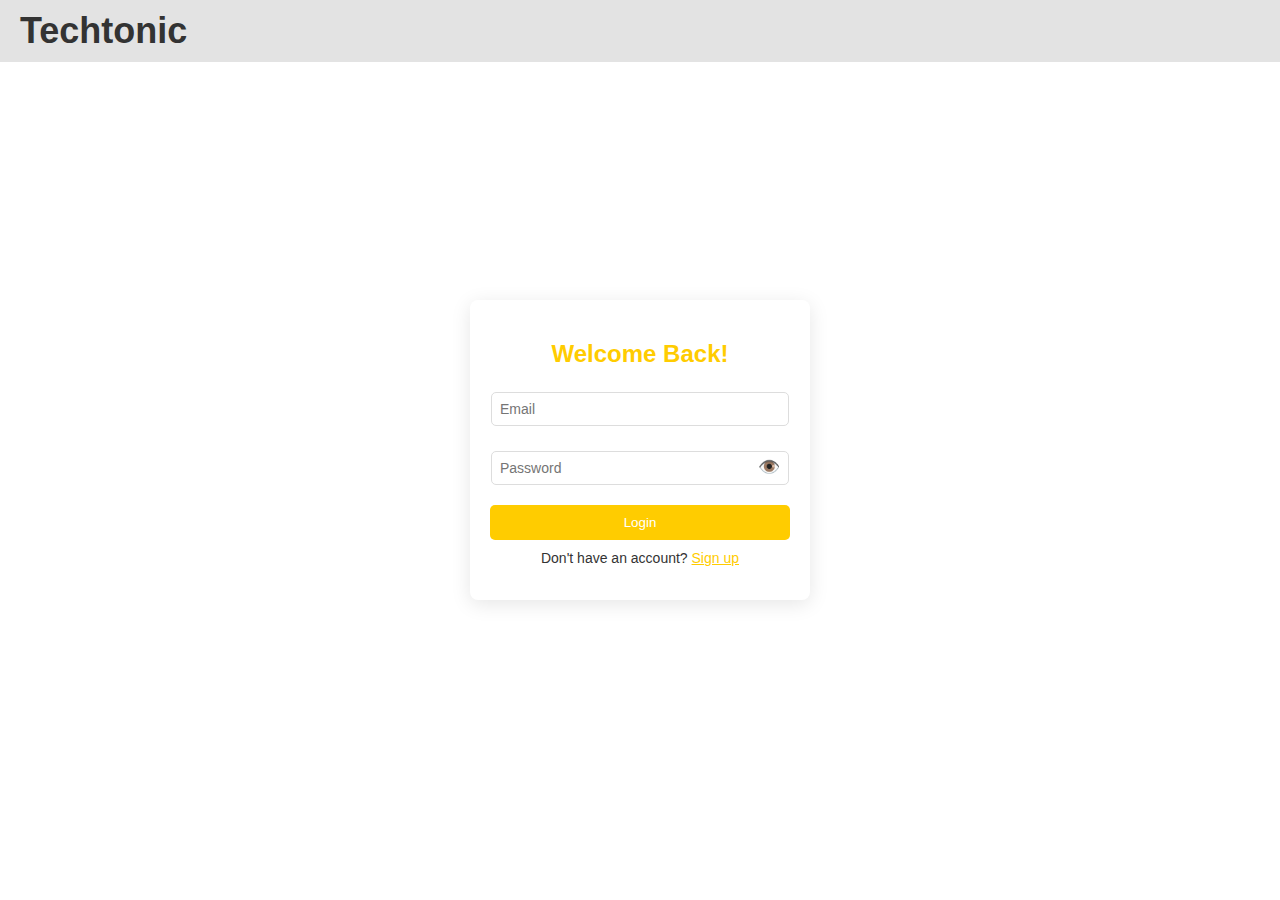
<file: login.html>
<!DOCTYPE html>
<html lang="en">
<head>
    <meta charset="UTF-8">
    <meta name="viewport" content="width=device-width, initial-scale=1.0">
    <link rel="stylesheet" href="css/login.css">
    <title>Login - Techtonic</title>
    <style>
        .error {
            color: red;
            font-size: 0.9em;
            display: block;
        }
        input.error {
            border: 2px solid red; 
        }
    </style>
</head>
<body>

    <header>
        <div class="logo-container">
            <h1>Techtonic</h1>
        </div>
    </header>
    <div class="login-container">
        <form class="login-form" id="loginForm">
            <h2>Welcome Back!</h2>
            <div class="input-group">
                <input type="email" placeholder="Email" id="email" required>
                <span class="error" id="emailError"></span>
            </div>
            <div class="input-group">
                <input type="password" placeholder="Password" required id="password">
                <span class="toggle-password" onclick="togglePassword()">👁️</span>
                <span class="error" id="passwordError"></span>
            </div>
            <button type="submit">Login</button>
            <p class="signup-link">Don't have an account? <a href="signup.html">Sign up</a></p>
        </form>
    </div>

    <script>
        document.getElementById('loginForm').addEventListener('submit', function(event) {
            event.preventDefault(); 

            // Clear previous error messages and styles
            const errorElements = document.querySelectorAll('.error');
            errorElements.forEach(error => error.textContent = '');

            const inputs = document.querySelectorAll('input');
            inputs.forEach(input => input.classList.remove('error')); 

            // Validate fields
            let isValid = true;

            const email = document.getElementById('email').value;
            const password = document.getElementById('password').value;

            // Email validation
            const emailPattern = /^[^\s@]+@[^\s@]+\.[^\s@]+$/;
            if (!emailPattern.test(email)) {
                document.getElementById('emailError').textContent = 'Please enter a valid email address.';
                document.getElementById('email').classList.add('error'); 
                isValid = false;
            }

            // Password validation
            if (password.length < 6) {
                document.getElementById('passwordError').textContent = 'Password must be at least 6 characters long.';
                document.getElementById('password').classList.add('error'); 
                isValid = false;
            }

            
            if (isValid) {
                alert('Login successful!');
                window.location.href = 'index.html'; 
            }
        });
    
        function togglePassword() {
            const passwordField = document.getElementById('password');
            const type = passwordField.getAttribute('type') === 'password' ? 'text' : 'password';
            passwordField.setAttribute('type', type);
        }
    </script>
   
</body>
</html>
</file>
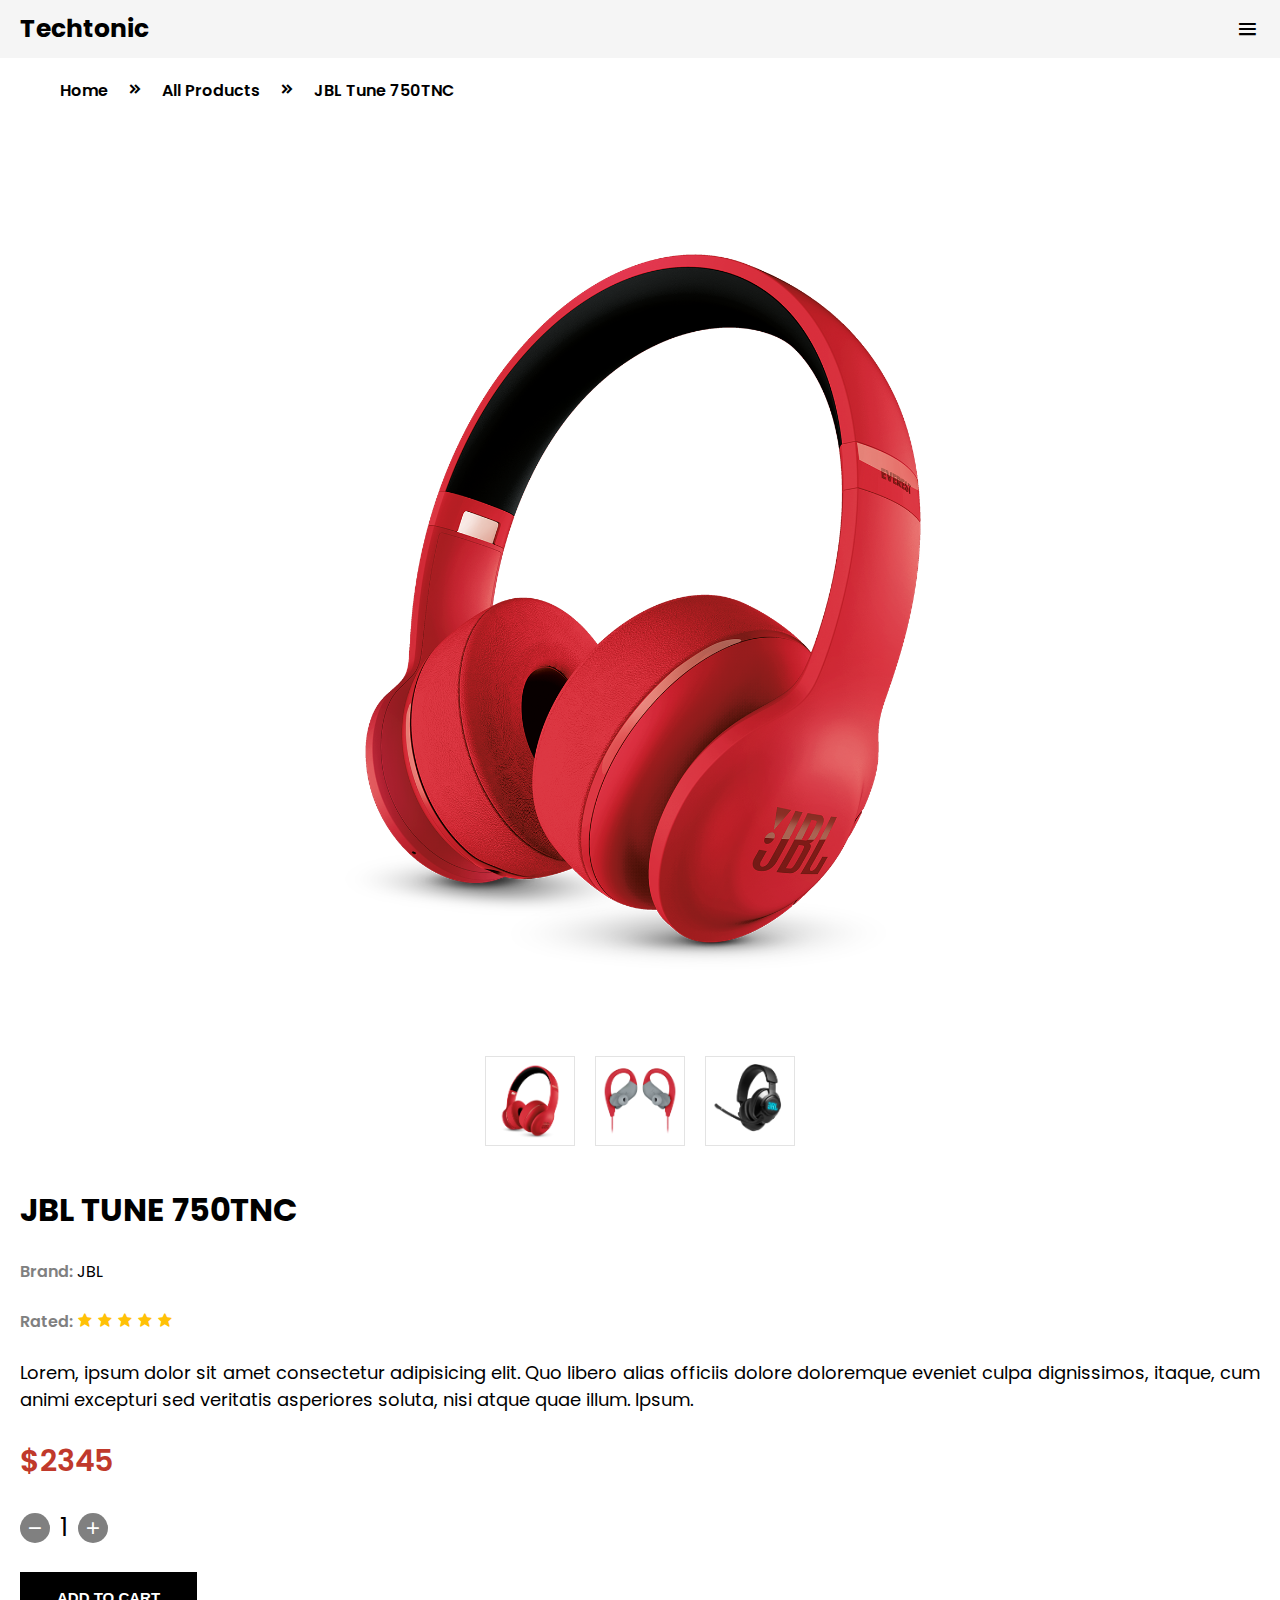
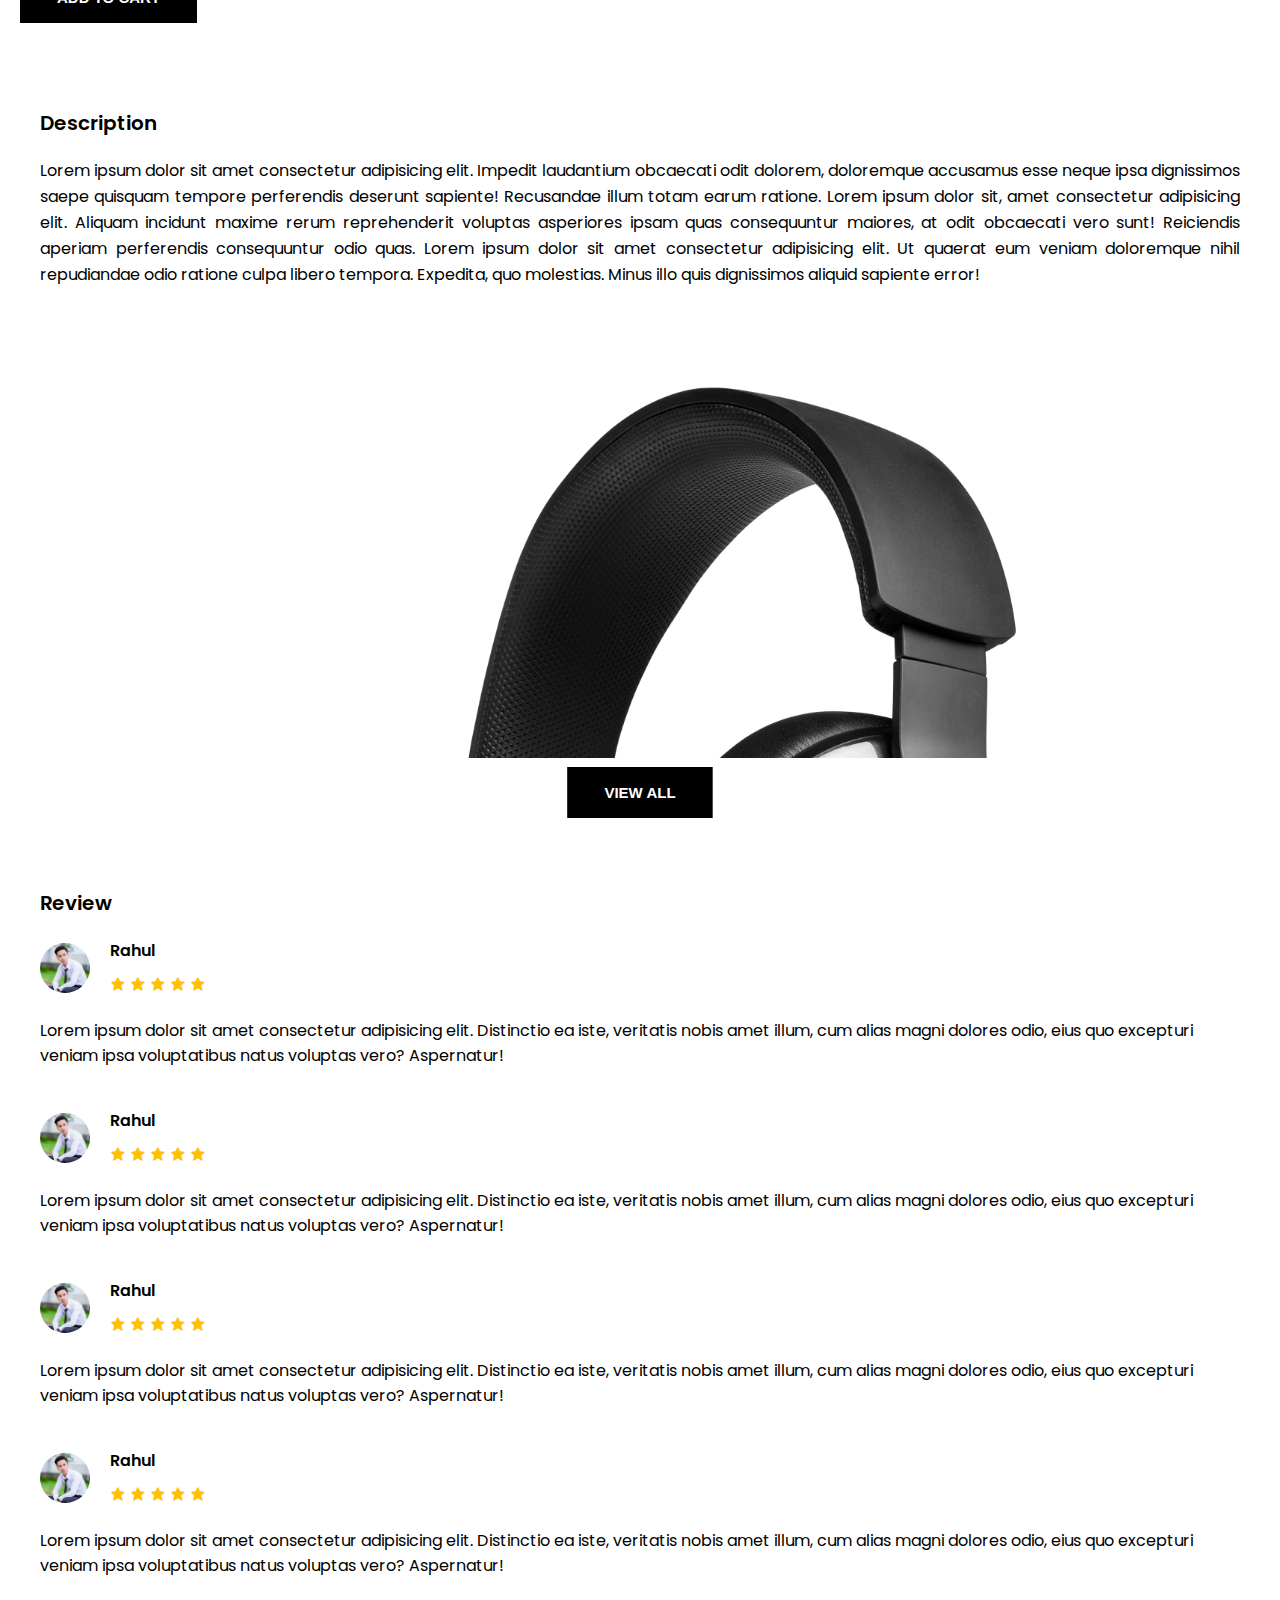
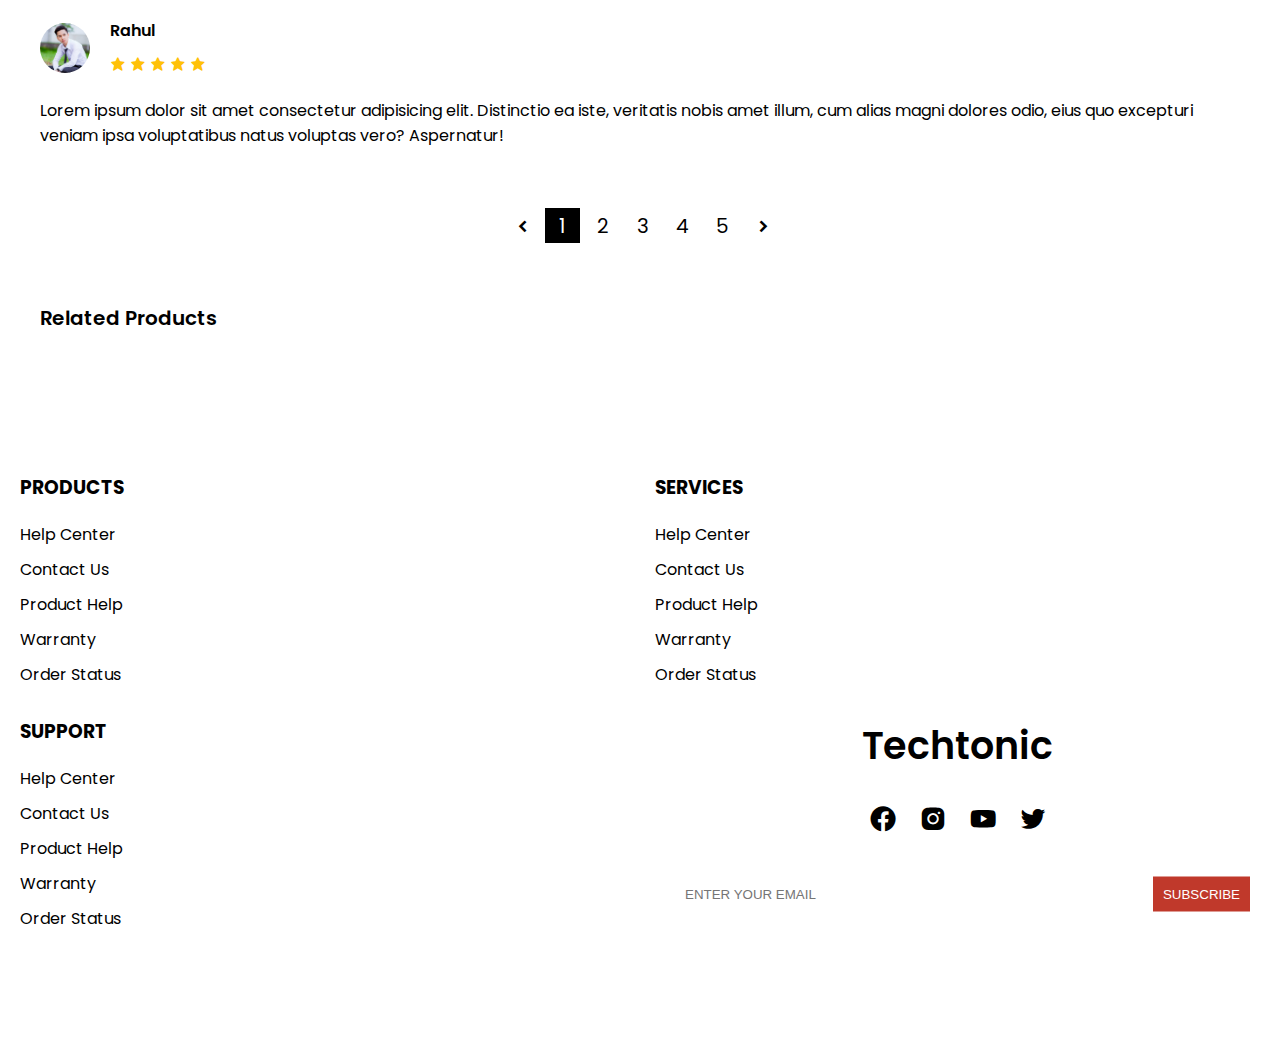
<file: product-detail.html>
<head>
    <meta charset="UTF-8">
    <meta http-equiv="X-UA-Compatible" content="IE=edge">
    <meta name="viewport" content="width=device-width, initial-scale=1.0">
    <title>Techtonic</title>
    <!-- google font -->
    <link rel="preconnect" href="https://fonts.gstatic.com">
    <link href="https://fonts.googleapis.com/css2?family=Poppins:ital,wght@0,100;0,200;0,300;0,400;0,500;0,600;0,700;0,800;0,900;1,100;1,200;1,300;1,400;1,500;1,600;1,700;1,900&display=swap" rel="stylesheet">
    <!-- boxicons -->
    <link href='https://unpkg.com/boxicons@2.0.7/css/boxicons.min.css' rel='stylesheet'>
    <!-- app css -->
    <link rel="stylesheet" href="./css/grid.css">
    <link rel="stylesheet" href="./css/app.css">
</head>

<body>

    <!-- header -->
    <header>
        <!-- mobile menu -->
        <div class="mobile-menu bg-second">
            <a href="#" class="mb-logo">Techtonic</a>
            <span class="mb-menu-toggle" id="mb-menu-toggle">
                <i class='bx bx-menu'></i>
            </span>
        </div>
        <!-- end mobile menu -->
        <!-- main header -->
        <div class="header-wrapper" id="header-wrapper">
            <span class="mb-menu-toggle mb-menu-close" id="mb-menu-close">
                <i class='bx bx-x'></i>
            </span>
           
            <!-- mid header -->
            <div class="bg-main">
                <div class="mid-header container">
                    <a href="#" class="logo">Techtonic</a>
                    <div class="search">
                        <input type="text" placeholder="Search">
                        <i class='bx bx-search-alt'></i>
                    </div>
                    <ul class="user-menu">
                        
                        <li><a href="#"><i class='bx bx-bell'></i></a></li>
                        <li><a href="cart.html"><i class='bx bx-cart'></i></a></li>
                        <li class="login"><a href="login.html"><i class='bx bx-user-circle'></i> Login</a></li>
                        <li class="signup"><a href="signup.html"><i class='bx bx-user-plus'></i> Sign Up</a></li>
                    </ul>
                </div>
            </div>
            <!-- end mid header -->
            <!-- bottom header -->
            <div class="bg-second">
                <div class="bottom-header container">
                    <ul class="main-menu">
                        <li><a href="#home">home</a></li>
                        <!-- mega menu -->
                        <li class="mega-dropdown">
                            <a href="./products.html">Shop<i class='bx bxs-chevron-down'></i></a>
                            <div class="mega-content">
                                <div class="row">
                                    <div class="col-3 col-md-12">
                                        <div class="box">
                                            <h3>Categories</h3>
                                            <ul>
                                                <li><a href="#">Wireless</a></li>
                                                <li><a href="#">Inear headphone</a></li>
                                                <li><a href="#">Overear headphone</a></li>
                                                <li><a href="#">sport headphone</a></li>
                                            </ul>
                                        </div>
                                    </div>
                                    <div class="col-3 col-md-12">
                                        <div class="box">
                                            <h3>Categories</h3>
                                            <ul>
                                                <li><a href="#">Wireless</a></li>
                                                <li><a href="#">Inear headphone</a></li>
                                                <li><a href="#">Overear headphone</a></li>
                                                <li><a href="#">sport headphone</a></li>
                                            </ul>
                                        </div>
                                    </div>
                                    <div class="col-3 col-md-12">
                                        <div class="box">
                                            <h3>Categories</h3>
                                            <ul>
                                                <li><a href="#">Wireless</a></li>
                                                <li><a href="#">Inear headphone</a></li>
                                                <li><a href="#">Overear headphone</a></li>
                                                <li><a href="#">sport headphone</a></li>
                                            </ul>
                                        </div>
                                    </div>
                                    <div class="col-3 col-md-12">
                                        <div class="box">
                                            <h3>Categories</h3>
                                            <ul>
                                                <li><a href="#">Wireless</a></li>
                                                <li><a href="#">Inear headphone</a></li>
                                                <li><a href="#">Overear headphone</a></li>
                                                <li><a href="#">sport headphone</a></li>
                                            </ul>
                                        </div>
                                    </div>
                                </div>
                                <div class="row img-row">
                                    <div class="col-3">
                                        <div class="box">
                           <img src="./images/kisspng-beats-electronics-headphones-apple-beats-studio-red-headphones.png" alt="">
                                        </div>
                                    </div>
                                    <div class="col-3">
                                        <div class="box">
                                            <img src="./images/JBL_TUNE220TWS_ProductImage_Pink_ChargingCaseOpen.png" alt="">
                                        </div>
                                    </div>
                                    <div class="col-3">
                                        <div class="box">
                                            <img src="./images/JBL_JR 310BT_Product Image_Hero_Skyblue.png" alt="">
                                        </div>
                                    </div>
                                    <div class="col-3">
                                        <div class="box">
                                            <img src="./images/JBLHorizon_001_dvHAMaster.png" alt="">
                                        </div>
                                    </div>
                                </div>
                            </div>
                        </li>
                        <!-- end mega menu -->
                        <li><a href="#blog">blog</a></li>
                        <li><a href="#contact">contact</a></li>
                    </ul>
                </div>
            </div>
            <!-- end bottom header -->
        </div>
        <!-- end main header -->
    </header>
    <!-- end header -->

    <!-- product-detail content -->
    <div class="bg-main">
        <div class="container">
            <div class="box">
                <div class="breadcumb">
                    <a href="./index.html">home</a>
                    <span><i class='bx bxs-chevrons-right'></i></span>
                    <a href="./products.html">all products</a>
                    <span><i class='bx bxs-chevrons-right'></i></span>
                    <a href="./product-detail.html">JBL Tune 750TNC</a>
                </div>
            </div>
            <div class="row product-row">
                <div class="col-5 col-md-12">
                    <div class="product-img" id="product-img">
                        <img src="./images/kisspng-beats-electronics-headphones-apple-beats-studio-red-headphones.png" alt="">
                    </div>
                    <div class="box">
                        <div class="product-img-list">
                            <div class="product-img-item">
                           <img src="./images/kisspng-beats-electronics-headphones-apple-beats-studio-red-headphones.png" alt="">
                            </div>
                            <div class="product-img-item">
                                <img src="./images/JBL-Endurance-Sprint_Alt_Red-1605x1605px.webp" alt="">
                            </div>
                            <div class="product-img-item">
                                <img src="./images/JBL_Quantum_400_Product Image_Hero 02.png" alt="">
                            </div>
                        </div>
                    </div>
                </div>
                <div class="col-7 col-md-12">
                    <div class="product-info">
                        <h1>
                            JBL TUNE 750TNC
                        </h1>
                        <div class="product-info-detail">
                            <span class="product-info-detail-title">Brand:</span>
                            <a href="#">JBL</a>
                        </div>
                        <div class="product-info-detail">
                            <span class="product-info-detail-title">Rated:</span>
                            <span class="rating">
                                <i class='bx bxs-star'></i>
                                <i class='bx bxs-star'></i>
                                <i class='bx bxs-star'></i>
                                <i class='bx bxs-star'></i>
                                <i class='bx bxs-star'></i>
                            </span>
                        </div>
                        <p class="product-description">
                            Lorem, ipsum dolor sit amet consectetur adipisicing elit. Quo libero alias officiis dolore doloremque eveniet culpa dignissimos, itaque, cum animi excepturi sed veritatis asperiores soluta, nisi atque quae illum. Ipsum.
                        </p>
                        <div class="product-info-price">$2345</div>
                        <div class="product-quantity-wrapper">
                            <span class="product-quantity-btn">
                                <i class='bx bx-minus'></i>
                            </span>
                            <span class="product-quantity">1</span>
                            <span class="product-quantity-btn">
                                <i class='bx bx-plus'></i>
                            </span>
                        </div>
                        <!-- <div>
                            <button class="btn-flat btn-hover">add to cart</button>
                        </div> -->
                        <div>
    <!-- <button class="btn-flat btn-hover" onclick="addToCart()">Add to Cart</button> -->
     <button class="btn-flat btn-hover" onclick="addToCart('123', 'JBL Quantum 400', 200.00)">Add to Cart</button>


</div>
                        
                    </div>
                </div>
            </div>
            <div class="box">
                <div class="box-header">
                    description
                </div>
                <div class="product-detail-description">
                    <button class="btn-flat btn-hover btn-view-description" id="view-all-description">
                        view all
                    </button>
                    <div class="product-detail-description-content">
                        <p>
                            Lorem ipsum dolor sit amet consectetur adipisicing elit. Impedit laudantium obcaecati odit dolorem, doloremque accusamus esse neque ipsa dignissimos saepe quisquam tempore perferendis deserunt sapiente! Recusandae illum totam earum ratione.
                            Lorem ipsum dolor sit, amet consectetur adipisicing elit. Aliquam incidunt maxime rerum reprehenderit voluptas asperiores ipsam quas consequuntur maiores, at odit obcaecati vero sunt! Reiciendis aperiam perferendis consequuntur odio quas. Lorem ipsum dolor sit amet consectetur adipisicing elit. Ut quaerat eum veniam doloremque nihil repudiandae odio ratione culpa libero tempora. Expedita, quo molestias. Minus illo quis dignissimos aliquid sapiente error!
                        </p>
                        <img src="./images/JBL_Quantum_400_Product Image_Hero 02.png" alt="">
                        <p>
                            Lorem ipsum dolor sit amet consectetur adipisicing elit. Nobis accusantium officia, quae fuga in exercitationem aliquam labore ex doloribus repellendus beatae facilis ipsam. Veritatis vero obcaecati iste atque aspernatur ducimus.
                            Lorem ipsum dolor sit, amet consectetur adipisicing elit. Repellat quam praesentium id sit amet magnam ad, dolorum, cumque iste optio itaque expedita eius similique, ab adipisci dicta. Quod, quibusdam quas. Lorem ipsum dolor sit amet consectetur adipisicing elit. Odit, in corrupti ipsam sint error possimus commodi incidunt suscipit sit voluptatum quibusdam enim eligendi animi deserunt recusandae earum natus voluptas blanditiis?
                        </p>
                        <img src="./images/kisspng-beats-electronics-headphones-apple-beats-studio-red-headphones.png" alt="">
                        <p>
                            Lorem ipsum dolor sit amet consectetur adipisicing elit. Modi ullam quam fugit veniam ipsum recusandae incidunt, ex ratione, magnam labore ad tenetur officia! In, totam. Molestias sapiente deserunt animi porro?
                        </p>
                    </div>
                </div>
            </div>
            <div class="box">
                <div class="box-header">
                    review
                </div>
                <div>
                    <div class="user-rate">
                        <div class="user-info">
                            <div class="user-avt">
                                <img src="./images/tuat.jpg" alt="">
                            </div>
                            <div class="user-name">
                                <span class="name">rahul</span>
                                <span class="rating">
                                    <i class='bx bxs-star'></i>
                                    <i class='bx bxs-star'></i>
                                    <i class='bx bxs-star'></i>
                                    <i class='bx bxs-star'></i>
                                    <i class='bx bxs-star'></i>
                                </span>
                            </div>
                        </div>
                        <div class="user-rate-content">
                            Lorem ipsum dolor sit amet consectetur adipisicing elit. Distinctio ea iste, veritatis nobis amet illum, cum alias magni dolores odio, eius quo excepturi veniam ipsa voluptatibus natus voluptas vero? Aspernatur!
                        </div>
                    </div>
                    <div class="user-rate">
                        <div class="user-info">
                            <div class="user-avt">
                                <img src="./images/tuat.jpg" alt="">
                            </div>
                            <div class="user-name">
                                <span class="name">rahul</span>
                                <span class="rating">
                                    <i class='bx bxs-star'></i>
                                    <i class='bx bxs-star'></i>
                                    <i class='bx bxs-star'></i>
                                    <i class='bx bxs-star'></i>
                                    <i class='bx bxs-star'></i>
                                </span>
                            </div>
                        </div>
                        <div class="user-rate-content">
                            Lorem ipsum dolor sit amet consectetur adipisicing elit. Distinctio ea iste, veritatis nobis amet illum, cum alias magni dolores odio, eius quo excepturi veniam ipsa voluptatibus natus voluptas vero? Aspernatur!
                        </div>
                    </div>
                    <div class="user-rate">
                        <div class="user-info">
                            <div class="user-avt">
                                <img src="./images/tuat.jpg" alt="">
                            </div>
                            <div class="user-name">
                                <span class="name">rahul</span>
                                <span class="rating">
                                    <i class='bx bxs-star'></i>
                                    <i class='bx bxs-star'></i>
                                    <i class='bx bxs-star'></i>
                                    <i class='bx bxs-star'></i>
                                    <i class='bx bxs-star'></i>
                                </span>
                            </div>
                        </div>
                        <div class="user-rate-content">
                            Lorem ipsum dolor sit amet consectetur adipisicing elit. Distinctio ea iste, veritatis nobis amet illum, cum alias magni dolores odio, eius quo excepturi veniam ipsa voluptatibus natus voluptas vero? Aspernatur!
                        </div>
                    </div>
                    <div class="user-rate">
                        <div class="user-info">
                            <div class="user-avt">
                                <img src="./images/tuat.jpg" alt="">
                            </div>
                            <div class="user-name">
                                <span class="name">rahul</span>
                                <span class="rating">
                                    <i class='bx bxs-star'></i>
                                    <i class='bx bxs-star'></i>
                                    <i class='bx bxs-star'></i>
                                    <i class='bx bxs-star'></i>
                                    <i class='bx bxs-star'></i>
                                </span>
                            </div>
                        </div>
                        <div class="user-rate-content">
                            Lorem ipsum dolor sit amet consectetur adipisicing elit. Distinctio ea iste, veritatis nobis amet illum, cum alias magni dolores odio, eius quo excepturi veniam ipsa voluptatibus natus voluptas vero? Aspernatur!
                        </div>
                    </div>
                    <div class="user-rate">
                        <div class="user-info">
                            <div class="user-avt">
                                <img src="./images/tuat.jpg" alt="">
                            </div>
                            <div class="user-name">
                                <span class="name">rahul</span>
                                <span class="rating">
                                    <i class='bx bxs-star'></i>
                                    <i class='bx bxs-star'></i>
                                    <i class='bx bxs-star'></i>
                                    <i class='bx bxs-star'></i>
                                    <i class='bx bxs-star'></i>
                                </span>
                            </div>
                        </div>
                        <div class="user-rate-content">
                            Lorem ipsum dolor sit amet consectetur adipisicing elit. Distinctio ea iste, veritatis nobis amet illum, cum alias magni dolores odio, eius quo excepturi veniam ipsa voluptatibus natus voluptas vero? Aspernatur!
                        </div>
                    </div>
                    <div class="box">
                        <ul class="pagination">
                            <li><a href="#"><i class='bx bxs-chevron-left'></i></a></li>
                            <li><a href="#" class="active">1</a></li>
                            <li><a href="#">2</a></li>
                            <li><a href="#">3</a></li>
                            <li><a href="#">4</a></li>
                            <li><a href="#">5</a></li>
                            <li><a href="#"><i class='bx bxs-chevron-right'></i></a></li>
                        </ul>
                    </div>
                </div>
            </div>
            <div class="box">
                <div class="box-header">
                    related products
                </div>
                <div class="row" id="related-products"></div>
            </div>
        </div>
    </div>
    <!-- end product-detail content -->

    <!-- footer -->
    <footer class="contact" id="contact">
        <div class="container">
            <div class="row">
                <div class="col-3 col-md-6">
                    <h3 class="footer-head">Products</h3>
                    <ul class="menu">
                        <li><a href="#">Help center</a></li>
                        <li><a href="#">Contact us</a></li>
                        <li><a href="#">product help</a></li>
                        <li><a href="#">warranty</a></li>
                        <li><a href="#">order status</a></li>
                    </ul>
                </div>
                <div class="col-3 col-md-6">
                    <h3 class="footer-head">services</h3>
                    <ul class="menu">
                        <li><a href="#">Help center</a></li>
                        <li><a href="#">Contact us</a></li>
                        <li><a href="#">product help</a></li>
                        <li><a href="#">warranty</a></li>
                        <li><a href="#">order status</a></li>
                    </ul>
                </div>
                <div class="col-3 col-md-6">
                    <h3 class="footer-head">support</h3>
                    <ul class="menu">
                        <li><a href="#">Help center</a></li>
                        <li><a href="#">Contact us</a></li>
                        <li><a href="#">product help</a></li>
                        <li><a href="#">warranty</a></li>
                        <li><a href="#">order status</a></li>
                    </ul>
                </div>
                <div class="col-3 col-md-6 col-sm-12">
                    <div class="contact">
                        <h3 class="contact-header">
                            Techtonic
                        </h3>
                        <ul class="contact-socials">
                            <li><a href="#">
                                    <i class='bx bxl-facebook-circle'></i>
                                </a></li>
                            <li><a href="#">
                                    <i class='bx bxl-instagram-alt'></i>
                                </a></li>
                            <li><a href="#">
                                    <i class='bx bxl-youtube'></i>
                                </a></li>
                            <li><a href="#">
                                    <i class='bx bxl-twitter'></i>
                                </a></li>
                        </ul>
                    </div>
                    <div class="subscribe">
                        <input type="email" placeholder="ENTER YOUR EMAIL">
                        <button>subscribe</button>
                    </div>
                </div>
            </div>
        </div>
    </footer>
    <!-- end footer -->

    <!-- app js -->
    <script src="./js/app.js"></script>
    <script src="./js/product-detail.js"></script>
</body>

</html>
</file>
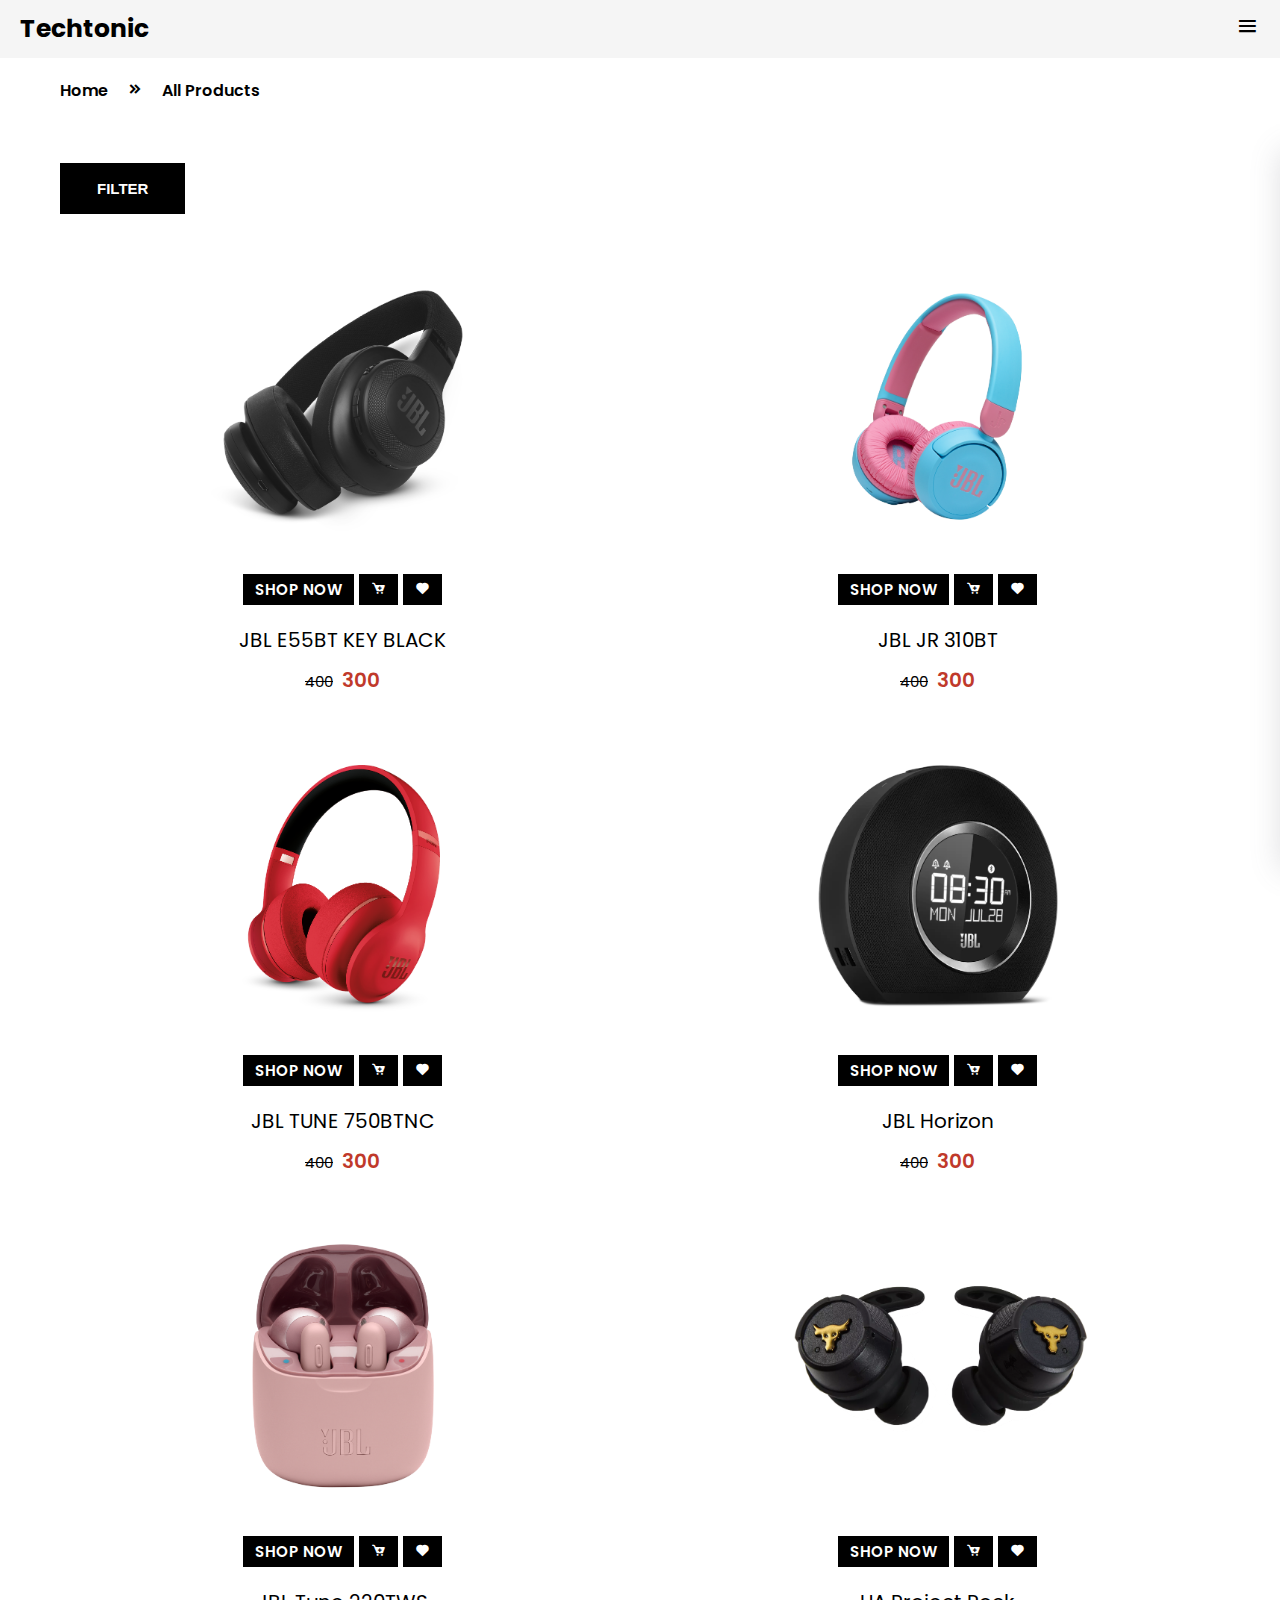
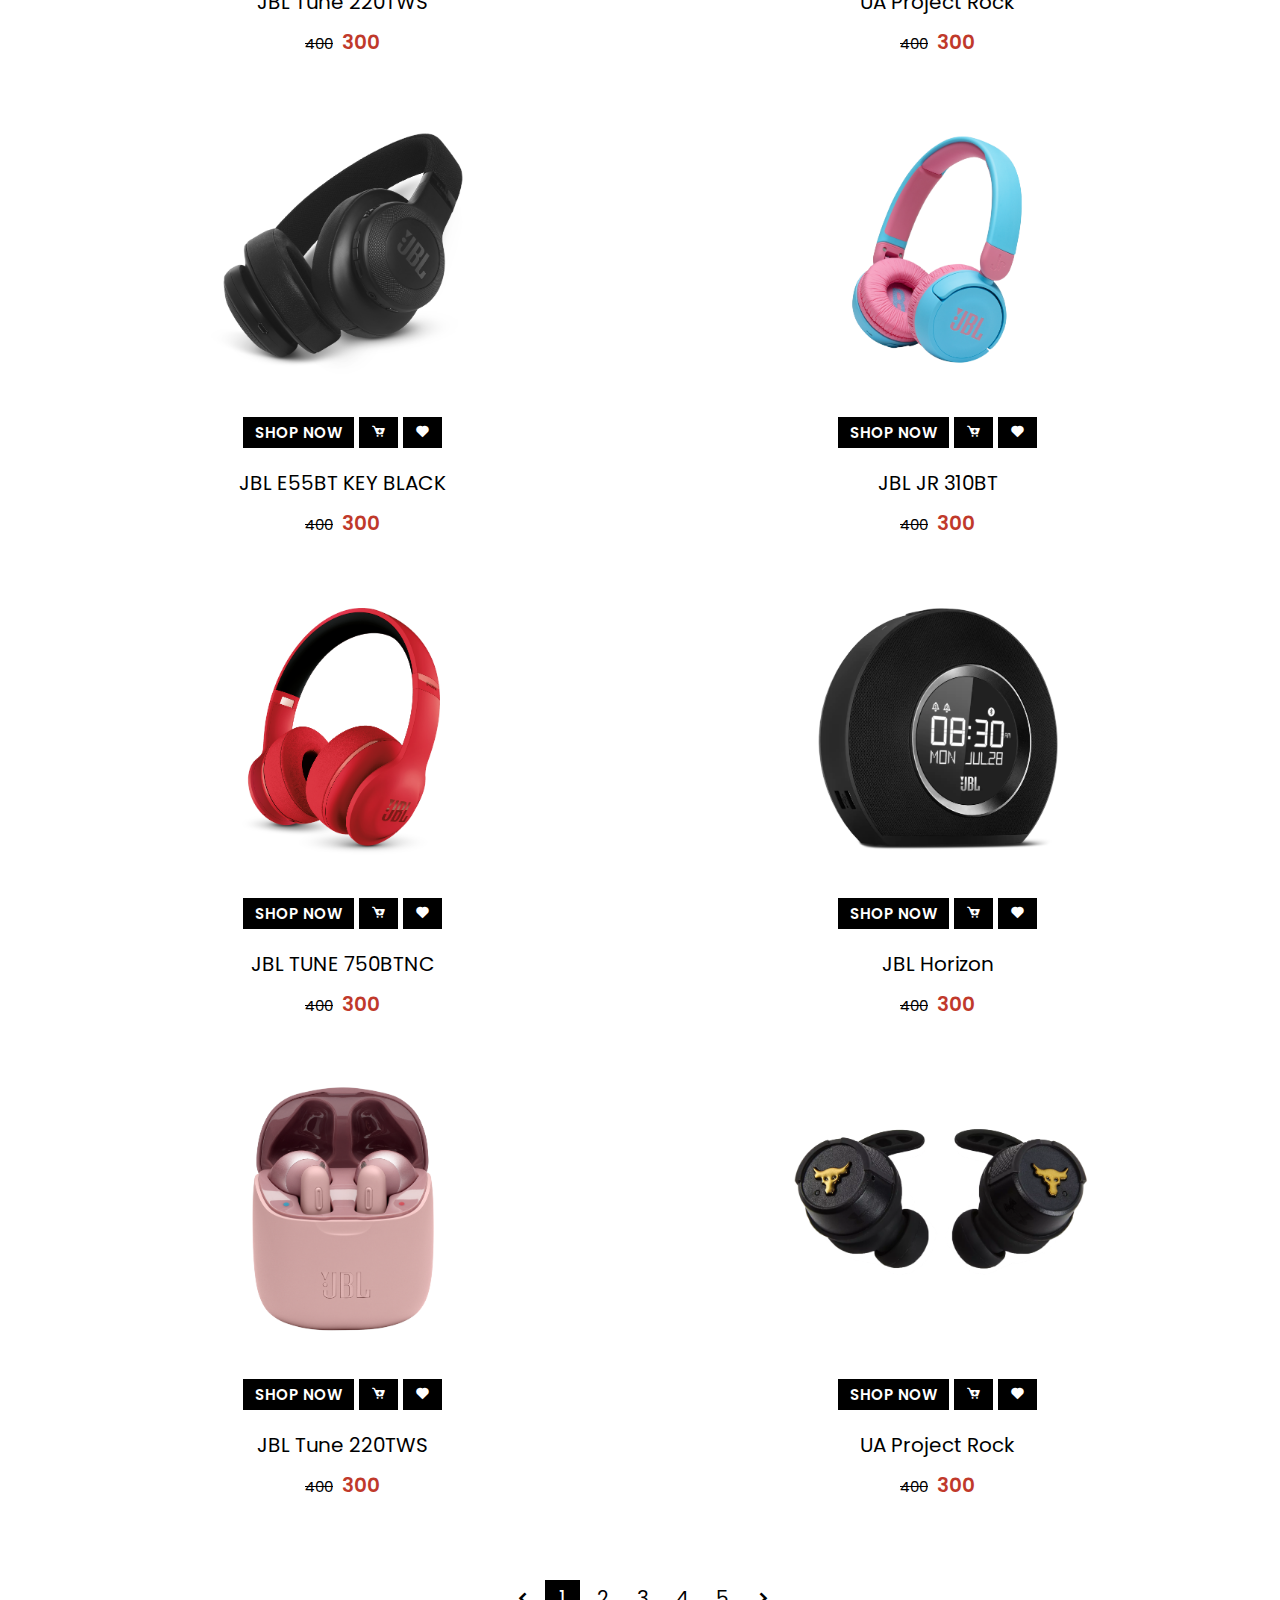
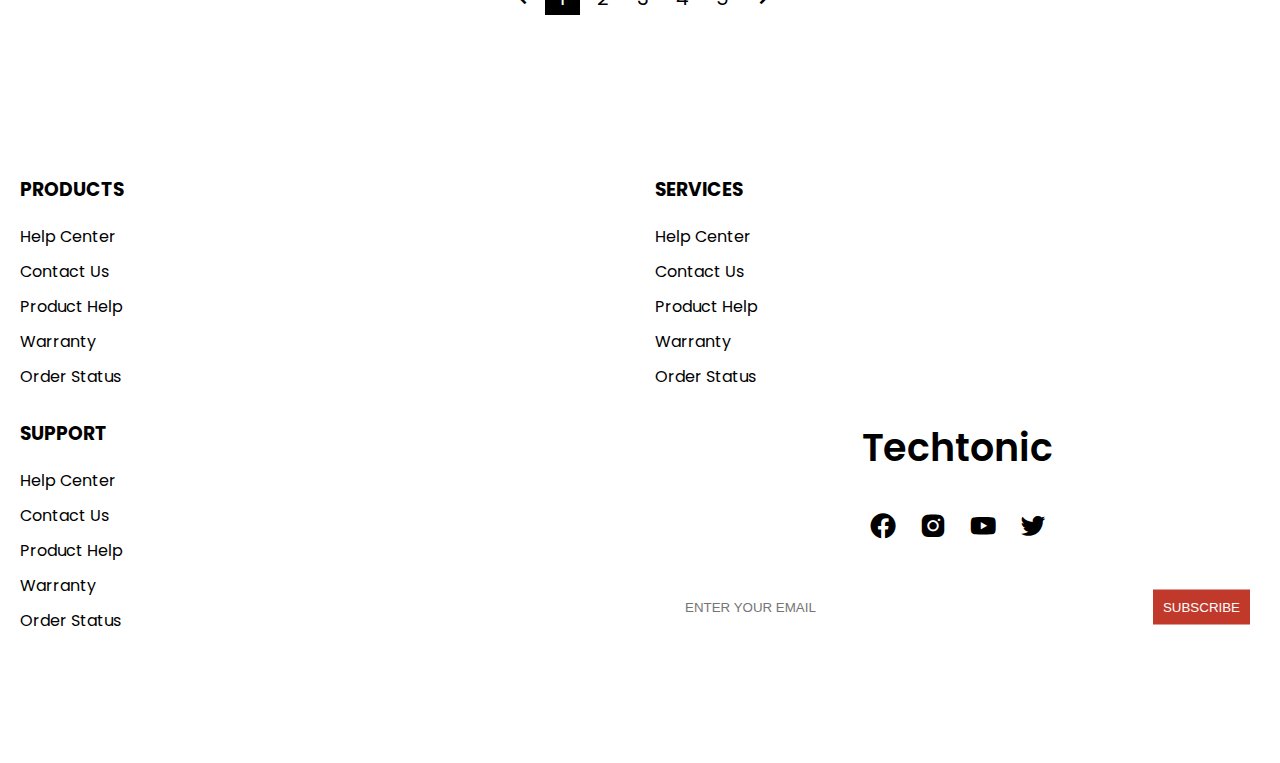
<file: products.html>
<!DOCTYPE html>
<html lang="en">

<head>
    <meta charset="UTF-8">
    <meta http-equiv="X-UA-Compatible" content="IE=edge">
    <meta name="viewport" content="width=device-width, initial-scale=1.0">
    <title>Techtonic</title>
    <!-- google font -->
    <link rel="preconnect" href="https://fonts.gstatic.com">
    <link href="https://fonts.googleapis.com/css2?family=Poppins:ital,wght@0,100;0,200;0,300;0,400;0,500;0,600;0,700;0,800;0,900;1,100;1,200;1,300;1,400;1,500;1,600;1,700;1,900&display=swap" rel="stylesheet">
    <!-- boxicons -->
    <link href='https://unpkg.com/boxicons@2.0.7/css/boxicons.min.css' rel='stylesheet'>
    <!-- app css -->
    <link rel="stylesheet" href="./css/grid.css">
    <link rel="stylesheet" href="./css/app.css">
</head>

<body>

    <!-- header -->
    <header>
        <!-- mobile menu -->
        <div class="mobile-menu bg-second">
            <a href="#" class="mb-logo">Techtonic</a>
            <span class="mb-menu-toggle" id="mb-menu-toggle">
                <i class='bx bx-menu'></i>
            </span>
        </div>
        <!-- end mobile menu -->
        <!-- main header -->
        <div class="header-wrapper" id="header-wrapper">
            <span class="mb-menu-toggle mb-menu-close" id="mb-menu-close">
                <i class='bx bx-x'></i>
            </span>
          
            <!-- mid header -->
            <div class="bg-main">
                <div class="mid-header container">
                    <a href="#" class="logo">Techtonic</a>
                    <div class="search">
                        <input type="text" placeholder="Search">
                        <i class='bx bx-search-alt'></i>
                    </div>
                    <ul class="user-menu">
                        
                        <li><a href="#"><i class='bx bx-bell'></i></a></li>
                        <li><a href="cart.html"><i class='bx bx-cart'></i></a></li>
                        <li class="login"><a href="login.html"><i class='bx bx-user-circle'></i> Login</a></li>
                        <li class="signup"><a href="signup.html"><i class='bx bx-user-plus'></i> Sign Up</a></li>
                    </ul>
                </div>
            </div>
            <!-- end mid header -->
            <!-- bottom header -->
            <div class="bg-second">
                <div class="bottom-header container">
                    <ul class="main-menu">
                        <li><a href="#home">home</a></li>
                        <!-- mega menu -->
                        <li class="mega-dropdown">
                            <a href="./products.html">Shop<i class='bx bxs-chevron-down'></i></a>
                            <div class="mega-content">
                                <div class="row">
                                    <div class="col-3 col-md-12">
                                        <div class="box">
                                            <h3>Categories</h3>
                                            <ul>
                                                <li><a href="#">Wireless</a></li>
                                                <li><a href="#">Inear headphone</a></li>
                                                <li><a href="#">Overear headphone</a></li>
                                                <li><a href="#">sport headphone</a></li>
                                            </ul>
                                        </div>
                                    </div>
                                    <div class="col-3 col-md-12">
                                        <div class="box">
                                            <h3>Categories</h3>
                                            <ul>
                                                <li><a href="#">Wireless</a></li>
                                                <li><a href="#">Inear headphone</a></li>
                                                <li><a href="#">Overear headphone</a></li>
                                                <li><a href="#">sport headphone</a></li>
                                            </ul>
                                        </div>
                                    </div>
                                    <div class="col-3 col-md-12">
                                        <div class="box">
                                            <h3>Categories</h3>
                                            <ul>
                                                <li><a href="#">Wireless</a></li>
                                                <li><a href="#">Inear headphone</a></li>
                                                <li><a href="#">Overear headphone</a></li>
                                                <li><a href="#">sport headphone</a></li>
                                            </ul>
                                        </div>
                                    </div>
                                    <div class="col-3 col-md-12">
                                        <div class="box">
                                            <h3>Categories</h3>
                                            <ul>
                                                <li><a href="#">Wireless</a></li>
                                                <li><a href="#">Inear headphone</a></li>
                                                <li><a href="#">Overear headphone</a></li>
                                                <li><a href="#">sport headphone</a></li>
                                            </ul>
                                        </div>
                                    </div>
                                </div>
                                <div class="row img-row">
                                    <div class="col-3">
                                        <div class="box">
                     <img src="./images/kisspng-beats-electronics-headphones-apple-beats-studio-red-headphones.png" alt="">
                                        </div>
                                    </div>
                                    <div class="col-3">
                                        <div class="box">
                                            <img src="./images/JBL_TUNE220TWS_ProductImage_Pink_ChargingCaseOpen.png" alt="">
                                        </div>
                                    </div>
                                    <div class="col-3">
                                        <div class="box">
                                            <img src="./images/JBL_JR 310BT_Product Image_Hero_Skyblue.png" alt="">
                                        </div>
                                    </div>
                                    <div class="col-3">
                                        <div class="box">
                                            <img src="./images/JBLHorizon_001_dvHAMaster.png" alt="">
                                        </div>
                                    </div>
                                </div>
                            </div>
                        </li>
                        <!-- end mega menu -->
                        <li><a href="#blog">blog</a></li>
                        <li><a href="#contact">contact</a></li>
                    </ul>
                </div>
            </div>
            <!-- end bottom header -->
        </div>
        <!-- end main header -->
    </header>
    <!-- end header -->

    <!-- products content -->
    <div class="bg-main">
        <div class="container">
            <div class="box">
                <div class="breadcumb">
                    <a href="./index.html">home</a>
                    <span><i class='bx bxs-chevrons-right'></i></span>
                    <a href="./products.html">all products</a>
                </div>
            </div>
            <div class="box">
                <div class="row">
                    <div class="col-3 filter-col" id="filter-col">
                        <div class="box filter-toggle-box">
                            <button class="btn-flat btn-hover" id="filter-close">close</button>
                        </div>
                        <div class="box">
                            <span class="filter-header">
                                Categories
                            </span>
                            <ul class="filter-list">
                                <li><a href="#">Wireless</a></li>
                                <li><a href="#">In-ear headphone</a></li>
                                <li><a href="#">Over-ear headphone</a></li>
                                <li><a href="#">sport headphone</a></li>
                            </ul>
                        </div>
                        <div class="box">
                            <span class="filter-header">
                                Price
                            </span>
                            <div class="price-range">
                                <input type="text">
                                <span>-</span>
                                <input type="text">
                            </div>
                        </div>
                        <div class="box">
                            <ul class="filter-list">
                                <li>
                                    <div class="group-checkbox">
                                        <input type="checkbox" id="status1">
                                        <label for="status1">
                                            On sale
                                            <i class='bx bx-check'></i>
                                        </label>
                                    </div>
                                </li>
                                <li>
                                    <div class="group-checkbox">
                                        <input type="checkbox" id="status2">
                                        <label for="status2">
                                            In stock
                                            <i class='bx bx-check'></i>
                                        </label>
                                    </div>
                                </li>
                                <li>
                                    <div class="group-checkbox">
                                        <input type="checkbox" id="status3">
                                        <label for="status3">
                                            Featured
                                            <i class='bx bx-check'></i>
                                        </label>
                                    </div>
                                </li>
                            </ul>
                        </div>
                        <div class="box">
                            <span class="filter-header">
                                Brands
                            </span>
                            <ul class="filter-list">
                                <li>
                                    <div class="group-checkbox">
                                        <input type="checkbox" id="remember1" checked="checked">
                                        <label for="remember1">
                                            JBL
                                            <i class='bx bx-check'></i>
                                        </label>
                                    </div>
                                </li>
                                <li>
                                    <div class="group-checkbox">
                                        <input type="checkbox" id="remember2">
                                        <label for="remember2">
                                            Beat
                                            <i class='bx bx-check'></i>
                                        </label>
                                    </div>
                                </li>
                                <li>
                                    <div class="group-checkbox">
                                        <input type="checkbox" id="remember3">
                                        <label for="remember3">
                                            Logitech
                                            <i class='bx bx-check'></i>
                                        </label>
                                    </div>
                                </li>
                                <li>
                                    <div class="group-checkbox">
                                        <input type="checkbox" id="remember4">
                                        <label for="remember4">
                                            Samsung
                                            <i class='bx bx-check'></i>
                                        </label>
                                    </div>
                                </li>
                                <li>
                                    <div class="group-checkbox">
                                        <input type="checkbox" id="remember5">
                                        <label for="remember5">
                                            Sony
                                            <i class='bx bx-check'></i>
                                        </label>
                                    </div>
                                </li>
                            </ul>
                        </div>
                        <div class="box">
                            <span class="filter-header">
                                Colors
                            </span>
                            <ul class="filter-list">
                                <li>
                                    <div class="group-checkbox">
                                        <input type="checkbox" id="remember1">
                                        <label for="remember1">
                                            Red
                                            <i class='bx bx-check'></i>
                                        </label>
                                    </div>
                                </li>
                                <li>
                                    <div class="group-checkbox">
                                        <input type="checkbox" id="remember2">
                                        <label for="remember2">
                                            Blue
                                            <i class='bx bx-check'></i>
                                        </label>
                                    </div>
                                </li>
                                <li>
                                    <div class="group-checkbox">
                                        <input type="checkbox" id="remember3">
                                        <label for="remember3">
                                            White
                                            <i class='bx bx-check'></i>
                                        </label>
                                    </div>
                                </li>
                                <li>
                                    <div class="group-checkbox">
                                        <input type="checkbox" id="remember4">
                                        <label for="remember4">
                                            Pink
                                            <i class='bx bx-check'></i>
                                        </label>
                                    </div>
                                </li>
                                <li>
                                    <div class="group-checkbox">
                                        <input type="checkbox" id="remember5">
                                        <label for="remember5">
                                            Yellow
                                            <i class='bx bx-check'></i>
                                        </label>
                                    </div>
                                </li>
                            </ul>
                        </div>
                        <div class="box">
                            <span class="filter-header">
                                rating
                            </span>
                            <ul class="filter-list">
                                <li>
                                    <div class="group-checkbox">
                                        <input type="checkbox" id="remember1">
                                        <label for="remember1">
                                            <span class="rating">
                                                <i class='bx bxs-star'></i>
                                                <i class='bx bxs-star'></i>
                                                <i class='bx bxs-star'></i>
                                                <i class='bx bxs-star'></i>
                                                <i class='bx bxs-star'></i>
                                            </span>
                                            <i class='bx bx-check'></i>
                                        </label>
                                    </div>
                                </li>
                                <li>
                                    <div class="group-checkbox">
                                        <input type="checkbox" id="remember1">
                                        <label for="remember1">
                                            <span class="rating">
                                                <i class='bx bxs-star'></i>
                                                <i class='bx bxs-star'></i>
                                                <i class='bx bxs-star'></i>
                                                <i class='bx bxs-star'></i>
                                                <i class='bx bx-star'></i>
                                            </span>
                                            <i class='bx bx-check'></i>
                                        </label>
                                    </div>
                                </li>
                                <li>
                                    <div class="group-checkbox">
                                        <input type="checkbox" id="remember1">
                                        <label for="remember1">
                                            <span class="rating">
                                                <i class='bx bxs-star'></i>
                                                <i class='bx bxs-star'></i>
                                                <i class='bx bxs-star'></i>
                                                <i class='bx bx-star'></i>
                                                <i class='bx bx-star'></i>
                                            </span>
                                            <i class='bx bx-check'></i>
                                        </label>
                                    </div>
                                </li>
                                <li>
                                    <div class="group-checkbox">
                                        <input type="checkbox" id="remember1">
                                        <label for="remember1">
                                            <span class="rating">
                                                <i class='bx bxs-star'></i>
                                                <i class='bx bxs-star'></i>
                                                <i class='bx bx-star'></i>
                                                <i class='bx bx-star'></i>
                                                <i class='bx bx-star'></i>
                                            </span>
                                            <i class='bx bx-check'></i>
                                        </label>
                                    </div>
                                </li>
                                <li>
                                    <div class="group-checkbox">
                                        <input type="checkbox" id="remember1">
                                        <label for="remember1">
                                            <span class="rating">
                                                <i class='bx bxs-star'></i>
                                                <i class='bx bx-star'></i>
                                                <i class='bx bx-star'></i>
                                                <i class='bx bx-star'></i>
                                                <i class='bx bx-star'></i>
                                            </span>
                                            <i class='bx bx-check'></i>
                                        </label>
                                    </div>
                                </li>
                            </ul>
                        </div>
                    </div>
                    <div class="col-9 col-md-12">
                        <div class="box filter-toggle-box">
                            <button class="btn-flat btn-hover" id="filter-toggle">filter</button>
                        </div>
                        <div class="box">
                            <div class="row" id="products"></div>
                        </div>
                        <div class="box">
                            <ul class="pagination">
                                <li><a href="#"><i class='bx bxs-chevron-left'></i></a></li>
                                <li><a href="#" class="active">1</a></li>
                                <li><a href="#">2</a></li>
                                <li><a href="#">3</a></li>
                                <li><a href="#">4</a></li>
                                <li><a href="#">5</a></li>
                                <li><a href="#"><i class='bx bxs-chevron-right'></i></a></li>
                            </ul>
                        </div>
                    </div>
                </div>
            </div>
        </div>
    </div>
    <!-- end products content -->

    <!-- footer -->
    <footer class="contact" id="contact">
        <div class="container">
            <div class="row">
                <div class="col-3 col-md-6">
                    <h3 class="footer-head">Products</h3>
                    <ul class="menu">
                        <li><a href="#">Help center</a></li>
                        <li><a href="#">Contact us</a></li>
                        <li><a href="#">product help</a></li>
                        <li><a href="#">warranty</a></li>
                        <li><a href="#">order status</a></li>
                    </ul>
                </div>
                <div class="col-3 col-md-6">
                    <h3 class="footer-head">services</h3>
                    <ul class="menu">
                        <li><a href="#">Help center</a></li>
                        <li><a href="#">Contact us</a></li>
                        <li><a href="#">product help</a></li>
                        <li><a href="#">warranty</a></li>
                        <li><a href="#">order status</a></li>
                    </ul>
                </div>
                <div class="col-3 col-md-6">
                    <h3 class="footer-head">support</h3>
                    <ul class="menu">
                        <li><a href="#">Help center</a></li>
                        <li><a href="#">Contact us</a></li>
                        <li><a href="#">product help</a></li>
                        <li><a href="#">warranty</a></li>
                        <li><a href="#">order status</a></li>
                    </ul>
                </div>
                <div class="col-3 col-md-6 col-sm-12">
                    <div class="contact">
                        <h3 class="contact-header">
                            Techtonic
                        </h3>
                        <ul class="contact-socials">
                            <li><a href="#">
                                    <i class='bx bxl-facebook-circle'></i>
                                </a></li>
                            <li><a href="#">
                                    <i class='bx bxl-instagram-alt'></i>
                                </a></li>
                            <li><a href="#">
                                    <i class='bx bxl-youtube'></i>
                                </a></li>
                            <li><a href="#">
                                    <i class='bx bxl-twitter'></i>
                                </a></li>
                        </ul>
                    </div>
                    <div class="subscribe">
                        <input type="email" placeholder="ENTER YOUR EMAIL">
                        <button>subscribe</button>
                    </div>
                </div>
            </div>
        </div>
    </footer>
    <!-- end footer -->

    <!-- app js -->
    <script src="./js/app.js"></script>
    <script src="./js/products.js"></script>
</body>

</html>
</file>
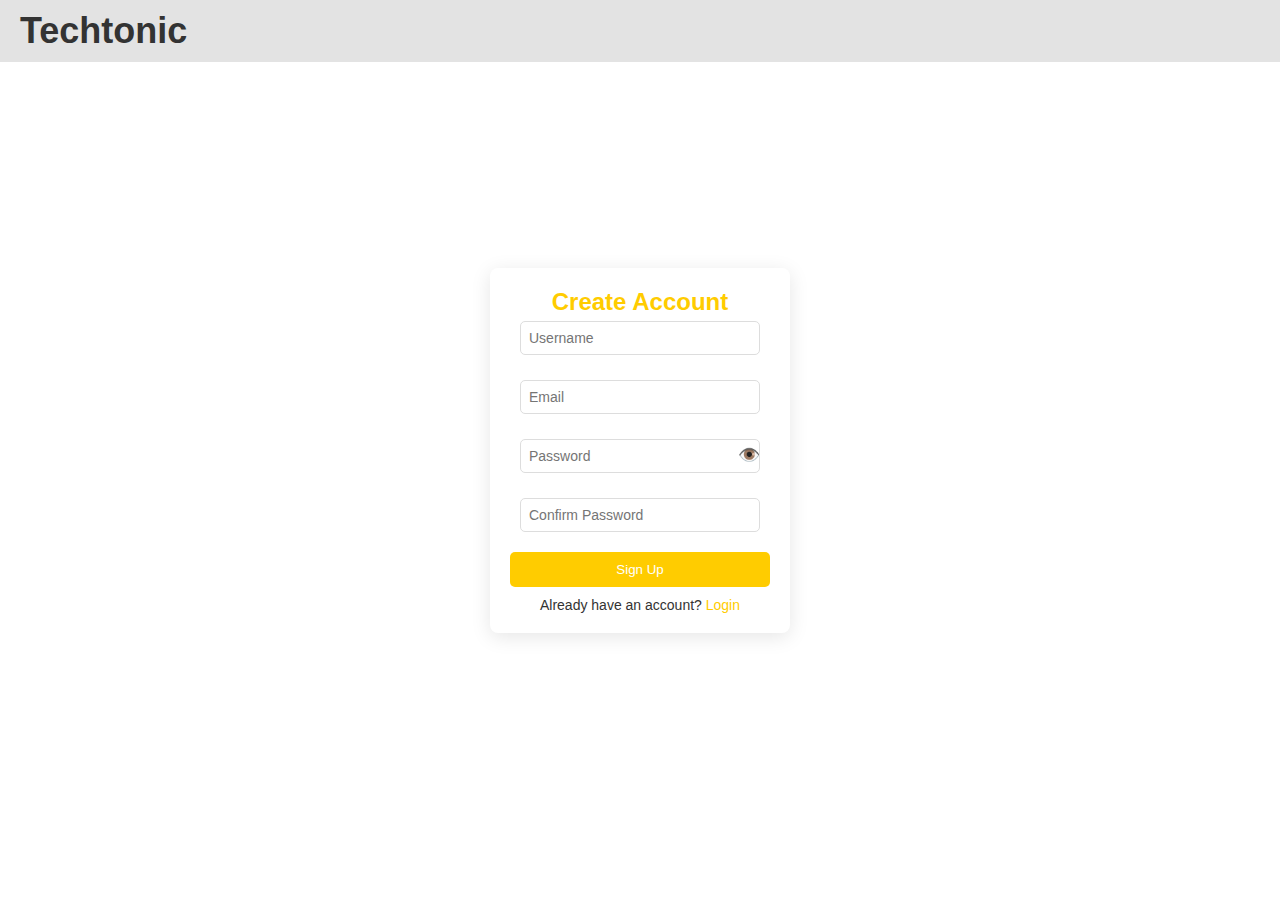
<file: signup.html>
<!DOCTYPE html>
<html lang="en">
<head>
    <meta charset="UTF-8">
    <meta name="viewport" content="width=device-width, initial-scale=1.0">
    <link rel="stylesheet" href="css/signup.css">
    <link rel="stylesheet" href="css/app.css">  
    <title>Sign Up - Techtonic</title>
    <style>
        .error {
            color: red;
            font-size: 0.9em;
            display: block;
        }
        input.error {
            border: 2px solid red; /* Red border for invalid inputs */
        }
    </style>
</head>
<body>

    <header>
        <div class="logo-container">
            <h1>Techtonic</h1>
        </div>
    </header>

    <div class="signup-container">
        <form class="signup-form" id="signupForm">
            <h2>Create Account</h2>
            <div class="input-group">
                <input type="text" placeholder="Username" id="username" required>
                <span class="error" id="usernameError"></span>
            </div>
            <div class="input-group">
                <input type="email" placeholder="Email" id="email" required>
                <span class="error" id="emailError"></span>
            </div>
            <div class="input-group">
                <input type="password" placeholder="Password" id="signupPassword" required>
                <span class="toggle-password" onclick="togglePassword()">👁️</span>
                <span class="error" id="passwordError"></span>
            </div>
            <div class="input-group">
                <input type="password" placeholder="Confirm Password" id="confirmPassword" required>
                <span class="error" id="confirmPasswordError"></span>
            </div>
            <button type="submit">Sign Up</button>
            <p class="signup-link">Already have an account? <a href="login.html">Login</a></p>
        </form>
    </div>

    <script>
        document.getElementById('signupForm').addEventListener('submit', function(event) {
            event.preventDefault(); // Prevent form submission

            // Clear previous error messages and styles
            const errorElements = document.querySelectorAll('.error');
            errorElements.forEach(error => error.textContent = '');

            const inputs = document.querySelectorAll('input');
            inputs.forEach(input => input.classList.remove('error')); 

            // Validate fields
            let isValid = true;

            const username = document.getElementById('username').value;
            const email = document.getElementById('email').value;
            const password = document.getElementById('signupPassword').value;
            const confirmPassword = document.getElementById('confirmPassword').value;

            // Username validation
            if (username.length < 3) {
                document.getElementById('usernameError').textContent = 'Username must be at least 3 characters long.';
                document.getElementById('username').classList.add('error'); 
                isValid = false;
            }

            // Email validation
            const emailPattern = /^[^\s@]+@[^\s@]+\.[^\s@]+$/;
            if (!emailPattern.test(email)) {
                document.getElementById('emailError').textContent = 'Please enter a valid email address.';
                document.getElementById('email').classList.add('error'); 
                isValid = false;
            }

            // Password validation
            if (password.length < 6) {
                document.getElementById('passwordError').textContent = 'Password must be at least 6 characters long.';
                document.getElementById('signupPassword').classList.add('error'); 
                isValid = false;
            }

            // Confirm password validation
            if (password !== confirmPassword) {
                document.getElementById('confirmPasswordError').textContent = 'Passwords do not match.';
                document.getElementById('confirmPassword').classList.add('error'); // Add error class
                isValid = false;
            }

          
            if (isValid) {
                alert('Form submitted successfully!');
                window.location.href = 'index.html'; 
            }
        });
    
        function togglePassword() {
            const passwordField = document.getElementById('signupPassword');
            const confirmPasswordField = document.getElementById('confirmPassword');
            const type = passwordField.getAttribute('type') === 'password' ? 'text' : 'password';
            passwordField.setAttribute('type', type);
            confirmPasswordField.setAttribute('type', type); 
        }
    </script>

</body>
</html>
</file>
<file: css/login.css>
body {
    font-family: Arial, sans-serif;
    background-color: white; /* Light background color */
    color: #333;
    margin: 0;
    padding: 0;
    display: flex;
    justify-content: center;
    align-items: center;
    height: 100vh;
}

header {
    width: 100%; /* Full width */
    background-color: #e3e3e3; /* Grey background color */
    text-align: left; /* Align text to the left */
    position: absolute; /* Absolute positioning */
    top: 0; /* Position at the very top */
    left: 0; /* Align to the left */
    margin: 0; /* No margin */
    padding: 0; /* No padding */
}

.logo-container {
    max-width: 1200px; /* Optional: Max width for larger screens */
    margin: 0; /* No margin */
    padding: 10px 20px; /* Add padding if needed */
}

.logo-container h1 {
    font-size: 36px; /* Larger font size */
    color: #333; /* Text color */
    margin: 0; /* Remove default margin */
}
header h1 {
    font-size: 24px;
    color: #333;
}

.login-container {
    background-color: white;
    padding: 20px;
    border-radius: 8px;
    box-shadow: 0 4px 20px rgba(0, 0, 0, 0.1);
    width: 300px;
    text-align: center;
}

h2 {
    color: #ffcc00; /* Light yellow color */
}

.input-group {
    margin-bottom: 15px;
    position: relative; /* Added for positioning the icon */
}

input {
    width: calc(100% - 20px); /* Adjust width to fit better */
    padding: 8px; /* Decrease padding */
    border: 1px solid #ddd;
    border-radius: 5px;
    font-size: 14px; /* Adjust font size if needed */
    margin: 5px 0; /* Add some margin for spacing */
}

.toggle-password {
    cursor: pointer;
    position: absolute;
    right: 10px; /* Positioning to the right */
    top: 10px; /* Center vertically */
    color: #ffcc00; /* Change icon color */
    font-size: 18px; /* Size of the icon */
}

button {
    background-color: #ffcc00; /* Light yellow */
    color: white;
    border: none;
    padding: 10px;
    border-radius: 5px;
    cursor: pointer;
    width: 100%;
}

button:hover {
    background-color: #e6b800; /* Darker yellow on hover */
}

.signup-link {
    margin-top: 10px;
    font-size: 14px;
}

.signup-link a {
    color: #ffcc00; /* Light yellow */
}

.signup-link a:hover {
    text-decoration: underline;
}
</file>
<file: css/grid.css>
.row {
    display: flex;
    flex-wrap: wrap;
    margin: 0 -15px;
}

.row-revere {
    flex-direction: row-reverse;
}

[class*="col-"] {
    padding: 0 15px;
    margin-bottom: 20px;
}

.col-1 {
    width: 8.33%;
}

.col-2 {
    width: 16.66%;
}

.col-3 {
    width: 25%;
}

.col-4 {
    width: 33.33%;
}

.col-5 {
    width: 41.66%;
}

.col-6 {
    width: 50%;
}

.col-7 {
    width: 58.33%;
}

.col-8 {
    width: 66.66%;
}

.col-9 {
    width: 75%;
}

.col-10 {
    width: 83.33%;
}

.col-11 {
    width: 91.66%;
}

.col-12 {
    width: 100%;
}

/* medium screen */

@media only screen and (max-width: 1280px) {
    .col-md-1 {
        width: 8.33%;
    }

    .col-md-2 {
        width: 16.66%;
    }

    .col-md-3 {
        width: 25%;
    }

    .col-md-4 {
        width: 33.33%;
    }

    .col-md-5 {
        width: 41.66%;
    }

    .col-md-6 {
        width: 50%;
    }

    .col-md-7 {
        width: 58.33%;
    }

    .col-md-8 {
        width: 66.66%;
    }

    .col-md-9 {
        width: 75%;
    }

    .col-md-10 {
        width: 83.33%;
    }

    .col-md-11 {
        width: 91.66%;
    }

    .col-md-12 {
        width: 100%;
    }
}

/* small screen */

@media only screen and (max-width: 750px) {
    .col-sm-1 {
        width: 8.33%;
    }

    .col-sm-2 {
        width: 16.66%;
    }

    .col-sm-3 {
        width: 25%;
    }

    .col-sm-4 {
        width: 33.33%;
    }

    .col-sm-5 {
        width: 41.66%;
    }

    .col-sm-6 {
        width: 50%;
    }

    .col-sm-7 {
        width: 58.33%;
    }

    .col-sm-8 {
        width: 66.66%;
    }

    .col-sm-9 {
        width: 75%;
    }

    .col-sm-10 {
        width: 83.33%;
    }

    .col-sm-11 {
        width: 91.66%;
    }

    .col-sm-12 {
        width: 100%;
    }
}
</file>
<file: css/app.css>
:root {
    --main-bg-color: #fff;
    --second-bg-color: #f5f5f5;
    --third-bg-color: #e3e3e3;
    --grey: #4b4b4b;
    --black: #000;
    --red: #c0392b;
    --top-header-size: 30px;
    --mid-header-size: 80px;
    --bottom-header-size: 45px;
    --btn-bg: #000;
    --btn-border-color: #000;
    --btn-color: #fff;
}

* {
    padding: 0;
    margin: 0;
    box-sizing: border-box;
    -webkit-tap-highlight-color: transparent;
}

body {
    font-family: "Poppins", sans-serif;
    overflow-x: hidden;
    position: relative;
    background-color: var(--main-bg-color);
    overflow-x: hidden;
}

button {
    cursor: pointer;
}

a {
    display: inline-block;
    text-decoration: none;
    color: unset;
}

li {
    list-style-type: none;
}

img {
    max-width: 100%;
}

.container {
    max-width: 1366px;
    margin: auto;
    padding: 0 20px;
    position: relative;
}

.bg-second {
    background-color: var(--second-bg-color);
}

.bg-main {
    background-color: var(--main-bg-color);
}

.text-red {
    color: var(--red);
}

.mobile-menu {
    align-items: center;
    justify-content: space-between;
    padding: 10px 20px;
    display: none;
}

.mb-menu-close {
    display: none;
}

.top-header {
    height: 30px;
    display: flex;
    justify-content: space-between;
    align-items: center;
}

.top-header ul {
    display: flex;
}

.top-header a {
    font-size: 13px;
}

ul.devided > li {
    margin-right: 10px;
    padding-right: 10px;
    border-right: 1px solid;
}

ul.devided > li:last-child {
    border-right: none;
}

/* dropdown */
.dropdown {
    position: relative;
}

.dropdown:hover .dropdown-content {
    display: flex;
    top: 100%;
    opacity: 1;
    visibility: visible;
}

.dropdown-content {
    /* display: flex; */
    opacity: 0;
    visibility: hidden;
    position: absolute;
    top: calc(100% + 10px);
    background-color: #fff;
    flex-direction: column;
    box-shadow: rgba(100, 100, 111, 0.2) 0px 7px 29px 0;
    transition: all 0.4s cubic-bezier(0.77, 0, 0.175, 1);
    z-index: 2;
}

.dropdown-content > li > a {
    padding: 10px;
}

.dropdown-content > li:hover {
    color: var(--red);
}
/* end dropdown */

.mid-header {
    display: flex;
    align-items: center;
    justify-content: space-between;
    height: 80px;
    background-color: var(--main-bg-color);
}

.logo {
    font-size: 40px;
    font-weight: 700;
}

.mb-logo {
    font-size: 25px;
    font-weight: 700;
}

.search {
    width: 600px;
    height: 40px;
    position: relative;
}

.search input {
    height: 100%;
    width: 100%;
    font-size: 16px;
    outline: 0;
    padding: 0 20px;
    border-radius: 10px;
    border: 0;
    background-color: var(--second-bg-color);
}

.search i {
    position: absolute;
    top: 50%;
    transform: translateY(-50%);
    right: 20px;
    cursor: pointer;
    font-size: 25px;
}

.user-menu {
    display: flex;
}

.user-menu > li > a {
    font-size: 30px;
    margin-left: 15px;
}

.bottom-header {
    display: flex;
    align-items: center;
    justify-content: center;
}

.main-menu {
    display: flex;
    height: var(--bottom-header-size);
}

.main-menu > li > a {
    display: flex;
    align-items: center;
    margin: 0 20px;
    font-weight: 600;
    height: 100%;
    text-transform: uppercase;
}

.main-menu > li {
    border-bottom: 2px solid transparent;
    border-top: 2px solid transparent;
}

.main-menu > li:hover {
    border-bottom: 2px solid var(--red);
}

/* mega menu */

.mega-content {
    opacity: 0;
    visibility: hidden;
    position: absolute;
    left: 0;
    background-color: var(--main-bg-color);
    width: 100%;
    top: calc(100% + 100px);
    z-index: 2;
    box-shadow: rgba(100, 100, 111, 0.2) 0px 7px 29px 0;
    transition: all 0.4s cubic-bezier(0.77, 0, 0.175, 1);
}

.mega-dropdown:hover .mega-content {
    opacity: 1;
    visibility: visible;
    top: 100%;
}

.mega-content h3 {
    margin: 20px 0;
    padding-left: 20px;
}

.mega-content ul {
    display: flex;
    flex-direction: column;
}

.mega-content ul > li > a {
    font-weight: normal;
    padding: 10px 0;
    border-bottom: 2px dashed #f5f5f5;
    transition: padding-left 0.2s ease-in-out;
    margin: 0 20px;
    text-transform: capitalize;
}

.mega-content ul > li > a:hover {
    padding-left: 10px;
}

.mega-content ul > li {
    border-bottom: 2px solid transparent;
}

.mega-content ul > li:hover {
    border-bottom: 2px solid var(--red);
}

/* end mega menu */

.box {
    padding: 20px;
}

.hero {
    height: calc(
        100vh -
            (
                var(--top-header-size) + var(--mid-header-size) +
                    var(--bottom-header-size)
            )
    );
    padding: 0 20px;
}

.slider,
.slider .container {
    height: 100%;
    position: relative;
}

.slide {
    height: 0;
    position: absolute;
    display: flex;
    inset: 0;
    overflow: hidden;
    visibility: hidden;
}

.slide.active {
    visibility: visible;
    height: 100%;
}

.slide .info {
    width: 50%;
    display: flex;
    flex-direction: column;
    justify-content: center;
    height: 100%;
}

.info-content h2 {
    font-size: 70px;
    margin: 10px 0 35px;
}

.info-content button {
    margin-top: 30px;
}

.slide .img {
    width: 50%;
    display: flex;
    align-items: center;
    justify-content: center;
}

.btn-flat {
    display: inline-block;
    border: 2px solid var(--btn-border-color);
    background-color: var(--btn-bg);
    color: var(--btn-color);
    padding: 15px 35px;
    font-size: 15px;
    outline: 0;
    font-weight: 600;
    text-transform: uppercase;
}

.btn-hover {
    transition: all 0.3s ease-in-out;
}

.btn-hover:hover {
    background-color: var(--btn-color);
    color: var(--btn-bg);
}

.slide-controll {
    position: absolute;
    top: 50%;
    transform: translateY(-50%);
    outline: 0;
    border: 0;
    border-radius: 50%;
    font-size: 25px;
    display: flex;
    align-items: center;
    padding: 10px;
    transition: all 0.3s cubic-bezier(0.77, 0, 0.175, 1);
}

.slide-controll:hover {
    background-color: var(--btn-bg);
    color: var(--btn-color);
}

.slide-next {
    right: -80px;
}

.slide-prev {
    left: -80px;
}

.slider:hover .slide-next {
    right: 50px;
}

.slider:hover .slide-prev {
    left: 50px;
}

/* slide animation */
.top-down {
    transform: translateY(-100%);
    opacity: 0;
    visibility: hidden;
    transition: all 0.8s cubic-bezier(0.77, 0, 0.175, 1);
}

.slide.active .top-down {
    transform: translateY(0);
    opacity: 1;
    visibility: visible;
}

.right-left {
    transform: translateX(100%);
    opacity: 0;
    visibility: hidden;
    transition: all 0.8s cubic-bezier(0.77, 0, 0.175, 1);
}

.slide.active .right-left {
    transform: translateX(0);
    opacity: 1;
    visibility: visible;
}

.left-right {
    transform: translateX(-100%);
    opacity: 0;
    visibility: hidden;
    transition: all 0.8s cubic-bezier(0.77, 0, 0.175, 1);
}

.slide.active .left-right {
    transform: translateX(0);
    opacity: 1;
    visibility: visible;
}
/* end slide animation */

.trans-delay-0-2 {
    transition-delay: 0.2s;
}
.trans-delay-0-4 {
    transition-delay: 0.4s;
}

.trans-delay-0-6 {
    transition-delay: 0.6s;
}

.trans-delay-0-8 {
    transition-delay: 0.8s;
}

.promotion {
    padding: 15px;
}

.promotion [class*="col-"] {
    padding: 15px;
}

.promotion-box {
    display: flex;
    background-color: var(--third-bg-color);
    position: relative;
}

.promotion-box .text {
    flex-grow: 1;
    padding: 20px;
}

.promotion-box .text h3 {
    font-size: 25px;
}

.promotion-box .text button {
    margin-top: 30px;
}

.promotion-box img {
    width: 150px;
    transition: transform 0.3s ease-in-out;
}

.promotion-box:hover img {
    transform: scale(1.1);
}

.section {
    padding: 60px 0;
}

.section-header,
.section-footer {
    text-align: center;
    margin: 80px 0 70px;
    text-transform: uppercase;
}

.section-header h2 {
    font-size: 40px;
}

.product-card {
    background-color: var(--main-bg-color);
    transition: all 0.3s ease-in-out;
}

.product-card:hover {
    background-color: var(--second-bg-color);
}

.product-card-img {
    height: 300px;
    overflow: hidden;
    display: flex;
    align-items: center;
    justify-content: center;
}

.product-card-img img {
    max-height: 100%;
    transition: all 0.3s ease-in-out;
}

.product-card-img img:nth-child(2) {
    display: none;
}

.product-card:hover .product-card-img img:nth-child(1) {
    display: none;
}

.product-card:hover .product-card-img img:nth-child(2) {
    display: block;
}

.product-card-info {
    padding: 20px;
    text-align: center;
    position: relative;
}

.product-card-name {
    font-size: 20px;
    margin-bottom: 10px;
}

.product-card-price {
    font-size: 15px;
}

.product-card-price .curr-price {
    margin-left: 5px;
    font-size: 20px;
    font-weight: 600;
    color: var(--red);
}

.product-btn {
    position: absolute;
    bottom: 100%;
    left: 0;
    width: 100%;
    display: flex;
    align-items: center;
    justify-content: center;
    opacity: 0;
    visibility: hidden;
    transform: translateY(20px);
    transition: all 0.3s ease-in-out;
}

.product-card:hover .product-btn {
    opacity: 1;
    visibility: visible;
    transform: translateY(0);
}

.product-btn > * ~ * {
    margin-left: 5px;
}

.btn-shop-now,
.btn-cart-add {
    font-size: 15px;
    padding: 5px 10px;
    line-height: 17px;
}

.sp-item-name {
    font-size: 55px;
    font-weight: 600;
    margin-bottom: 30px;
}

.sp-item-description {
    margin-bottom: 60px;
    text-align: justify;
}

.blog {
    display: flex;
    margin-bottom: 60px;
}

.blog-img,
.blog-info {
    width: 50%;
}

.blog-info {
    padding: 50px;
}

.blog-title {
    font-size: 30px;
    margin-bottom: 30px;
}

.blog-preview {
    text-align: justify;
    margin-bottom: 50px;
}

footer {
    padding: 100px 0;
}

.footer-head {
    margin-bottom: 20px;
    text-transform: uppercase;
}

footer ul li {
    margin-bottom: 10px;
}

.contact-header {
    text-align: center;
    font-weight: 600;
    margin-bottom: 30px;
    font-size: 38px;
}

.contact-socials {
    display: flex;
    justify-content: center;
}

.contact-socials a {
    font-size: 30px;
    margin: 0 10px;
}

.contact-socials a:hover {
    color: var(--grey);
}

.menu li a {
    text-transform: capitalize;
    transition: transform 0.3s ease-in-out;
}

.menu li a:hover {
    color: var(--red);
    transform: translateX(10px);
}

.subscribe {
    position: relative;
    margin-top: 20px;
}

.subscribe input {
    width: 100%;
    height: 50px;
    outline: 0;
    border: 0;
    padding: 0 30px;
}

.subscribe button {
    position: absolute;
    top: 50%;
    right: 10px;
    transform: translateY(-50%);
    outline: 0;
    border: 0;
    background-color: var(--red);
    color: var(--btn-color);
    padding: 10px;
    text-transform: uppercase;
}

.subscribe button:hover {
    background-color: var(--black);
}

.mb-menu-toggle {
    font-size: 25px;
}

.breadcumb {
    font-weight: 600;
    padding-left: 20px;
}

.breadcumb a {
    text-transform: capitalize;
}

.breadcumb a:hover {
    color: var(--red);
}

.breadcumb span {
    margin: 0 15px;
}

.filter-header {
    display: block;
    margin: 20px 0;
    font-weight: 600;
    text-transform: capitalize;
}

.filter-list > li {
    margin-bottom: 20px;
}

.filter-toggle-box {
    display: none;
}

.price-range {
    display: flex;
    align-items: center;
    justify-content: center;
}

.price-range span {
    flex-grow: 1;
    text-align: center;
    margin: 0 10px;
}

.price-range input {
    width: 40%;
    outline: none;
    padding: 5px;
}

.group-checkbox {
    text-align: left;
}

.group-checkbox input {
    opacity: 0;
    height: 0;
    width: 0;
    cursor: pointer;
}

.group-checkbox label {
    cursor: pointer;
    padding-left: 40px;
    position: relative;
}

.group-checkbox label::before {
    content: "";
    position: absolute;
    left: 0;
    top: -4px;
    width: 22px;
    height: 22px;
    background-color: var(--main-bg-color);
    border: 2px solid #7b7979;
}

.group-checkbox label > i {
    position: absolute;
    left: 2px;
    top: -2px;
    color: var(--black);
    transform: scale(0);
    font-size: 21px;
    transition: transform 0.1s ease-in-out;
}

.group-checkbox input:checked + label i {
    transform: scale(1);
}

.rating i {
    color: #ffc107;
}

.pagination {
    display: flex;
    align-items: center;
    justify-content: flex-end;
}

.pagination > li > a {
    display: flex;
    align-items: center;
    justify-content: center;
    width: 35px;
    height: 35px;
    margin-left: 5px;
    font-size: 20px;
}

.pagination > li > a.active {
    background-color: var(--black);
    color: var(--main-bg-color);
}

.pagination > li > a:hover {
    border: 2px solid var(--black);
}

.product-img {
    display: flex;
    align-items: center;
    justify-content: center;
}

.product-img > img {
    max-width: 70%;
}

.product-img-list {
    display: flex;
    align-items: center;
    justify-content: center;
}

.product-img-item {
    width: 90px;
    cursor: pointer;
    margin: 0 10px;
    border: 1px solid var(--third-bg-color);
}

.product-img-item:hover {
    background-color: var(--second-bg-color);
}

.product-row {
    padding: 45px 0;
}

.product-info > * ~ * {
    margin-top: 25px;
}

.product-info-detail-title {
    font-weight: 600;
    color: gray;
}

.product-description {
    font-size: 18px;
    text-align: justify;
}

.product-info-price {
    font-weight: 600;
    font-size: 30px;
    color: var(--red);
}

.product-quantity-wrapper {
    display: flex;
    align-items: center;
}

.product-quantity {
    margin: 0 10px;
    font-size: 25px;
}

.product-quantity-btn {
    height: 30px;
    width: 30px;
    background-color: gray;
    display: grid;
    place-items: center;
    border-radius: 50%;
    cursor: pointer;
}

.product-quantity-btn i {
    font-size: 20px;
    color: var(--main-bg-color);
}

.box-header {
    font-size: 20px;
    font-weight: 600;
    text-transform: capitalize;
    margin-bottom: 20px;
}

.product-detail-description {
    position: relative;
    margin-bottom: 90px;
}

.product-detail-description-content {
    text-align: justify;
    line-height: 26px;
    font-size: 16px;
    height: 600px;
    overflow-y: hidden;
    position: relative;
}

.product-detail-description-content.active {
    height: max-content;
}

.btn-view-description {
    position: absolute;
    bottom: -60px;
    left: 50%;
    transform: translateX(-50%);
}

.user-rate {
    margin-bottom: 40px;
}

.user-info {
    display: flex;
    align-items: center;
    justify-content: flex-start;
    margin-bottom: 20px;
}

.user-avt {
    height: 50px;
    width: 50px;
    border-radius: 50%;
    overflow: hidden;
}

.user-name {
    margin-left: 20px;
    display: flex;
    align-items: stretch;
    flex-direction: column;
    justify-content: space-between;
}

.name {
    font-weight: 600;
    text-transform: capitalize;
    margin-bottom: 10px;
}

.user-rate-content {
    line-height: 25px;
}

/* responsive */

@media only screen and (max-width: 1280px) {
    .mobile-menu {
        display: flex;
    }

    .header-wrapper {
        display: flex;
        flex-direction: column;
        height: 100vh;
        width: 100%;
        overflow-x: auto;
        position: fixed;
        top: 0;
        right: 100%;
        background-color: var(--main-bg-color);
        z-index: 99;
        transition: right 0.3s ease-in-out;
    }

    .header-wrapper.active {
        right: 0;
    }

    .logo {
        font-size: 30px;
    }

    .mb-menu-close {
        display: block;
        position: absolute;
        right: 43px;
        top: 18px;
        z-index: 99;
        font-size: 25px;
    }

    .top-header {
        display: none;
    }

    .mid-header {
        display: flex;
        flex-direction: column;
        padding: 0 20px;
        height: unset;
    }

    .mid-header > * {
        margin-top: 15px;
    }

    .search {
        width: 100%;
    }

    .bottom-header {
        justify-content: flex-start;
    }

    .main-menu {
        flex-direction: column;
        height: unset;
    }

    .main-menu a {
        padding: 10px 0;
    }

    .mega-dropdown > a > i {
        display: none;
    }

    .mega-content {
        position: relative;
        opacity: 1;
        visibility: visible;
        box-shadow: unset;
        background-color: transparent;
        padding-left: 45px;
    }

    .mega-content h3 {
        font-size: 15px;
        padding: 5px 0;
        margin: unset;
    }

    .mega-content ul > li > a {
        padding: 5px 0;
    }

    .mega-content .img-row {
        display: none;
    }

    .hero {
        height: calc(
            80vh -
                (
                    var(--top-header-size) + var(--mid-header-size) +
                        var(--bottom-header-size)
                )
        );
        margin-bottom: 60px;
    }

    .slide {
        flex-direction: column-reverse;
    }

    .slide > .info,
    .slide > .img {
        width: 100%;
    }

    .slide > .img > img {
        max-width: 300px;
    }

    .info-content p {
        display: none;
    }

    .info-content button {
        margin-top: unset;
    }

    .slide-next,
    .slider:hover .slide-next {
        right: 40%;
    }

    .slide-prev,
    .slider:hover .slide-prev {
        left: 40%;
    }

    .slide-next,
    .slide-prev {
        bottom: -70px;
        transform: unset;
        top: unset;
    }

    .product-btn {
        opacity: 1;
        visibility: visible;
        transform: translateY(0);
        position: relative;
        margin-bottom: 20px;
    }

    .sp-item-info {
        padding-right: 35px;
    }

    .blog {
        flex-wrap: wrap;
    }

    .blog-img,
    .blog-info {
        width: 100%;
    }

    .filter-toggle-box {
        display: block;
    }

    .filter-col {
        position: fixed;
        width: 100%;
        background-color: var(--main-bg-color);
        z-index: 98;
        left: 100%;
        height: 80vh;
        overflow-y: scroll;
        box-shadow: rgba(100, 100, 111, 0.2) 0px 7px 29px 0px;
        transition: left 0.2s ease-in-out;
    }

    .filter-col.active {
        left: 0;
    }

    .pagination {
        justify-content: center;
    }
}

@media only screen and (max-width: 750px) {
    .hero {
        height: calc(
            70vh -
                (
                    var(--top-header-size) + var(--mid-header-size) +
                        var(--bottom-header-size)
                )
        );
        margin-bottom: 60px;
    }

    .info-content h2 {
        margin: unset;
        font-size: 40px;
    }

    .promotion {
        padding-top: 45px;
    }

    .promotion-box {
        height: unset;
    }
}

.user-menu li.login a,
.user-menu li.signup a {
    font-size: 20px; 
    color: #000; 
    text-decoration: none;
    /* display: flex;
    justify-content: center; */
     margin-top: 8px;
}

.user-menu li.login a:hover,
.user-menu li.signup a:hover {
    text-decoration: underline; 
}
</file>
<file: css/signup.css>
body {
    font-family: Arial, sans-serif;
    background-color: white; /* Light background color */
    color: #333;
    margin: 0;
    padding: 0;
    display: flex;
    justify-content: center;
    align-items: center;
    height: 100vh;
}

header {
    width: 100%; /* Full width */
    background-color: #e3e3e3; /* Grey background color */
    text-align: left; /* Align text to the left */
    position: absolute; /* Absolute positioning */
    top: 0; /* Position at the very top */
    left: 0; /* Align to the left */
    margin: 0; /* No margin */
    padding: 0; /* No padding */
}

.logo-container {
    max-width: 1200px; /* Optional: Max width for larger screens */
    margin: 0; /* No margin */
    padding: 10px 20px; /* Add padding if needed */
}

.logo-container h1 {
    font-size: 36px; /* Larger font size */
    color: #333; /* Text color */
    margin: 0; /* Remove default margin */
}
header h1 {
    font-size: 24px;
    color: #333;
}

.signup-container {
    background-color: white;
    padding: 20px;
    border-radius: 8px;
    box-shadow: 0 4px 20px rgba(0, 0, 0, 0.1);
    width: 300px;
    text-align: center;
}

h2 {
    color: #ffcc00; /* Light yellow color */
}

.input-group {
    margin-bottom: 15px;
    position: relative; /* Added for positioning the icon */
}

input {
    width: calc(100% - 20px); /* Adjust width to fit better */
    padding: 8px; /* Decrease padding */
    border: 1px solid #ddd;
    border-radius: 5px;
    font-size: 14px; /* Adjust font size if needed */
    margin: 5px 0; /* Add some margin for spacing */
}


.toggle-password {
    cursor: pointer;
    position: absolute;
    right: 10px; /* Positioning to the right */
    top: 10px; /* Center vertically */
    color: #ffcc00; /* Change icon color */
    font-size: 18px; /* Size of the icon */
}

button {
    background-color: #ffcc00; /* Light yellow */
    color: white;
    border: none;
    padding: 10px;
    border-radius: 5px;
    cursor: pointer;
    width: 100%;
}

button:hover {
    background-color: #e6b800; /* Darker yellow on hover */
}

.signup-link {
    margin-top: 10px;
    font-size: 14px;
}

.signup-link a {
    color: #ffcc00; /* Light yellow */
}

.signup-link a:hover {
    text-decoration: underline;
}
</file>
